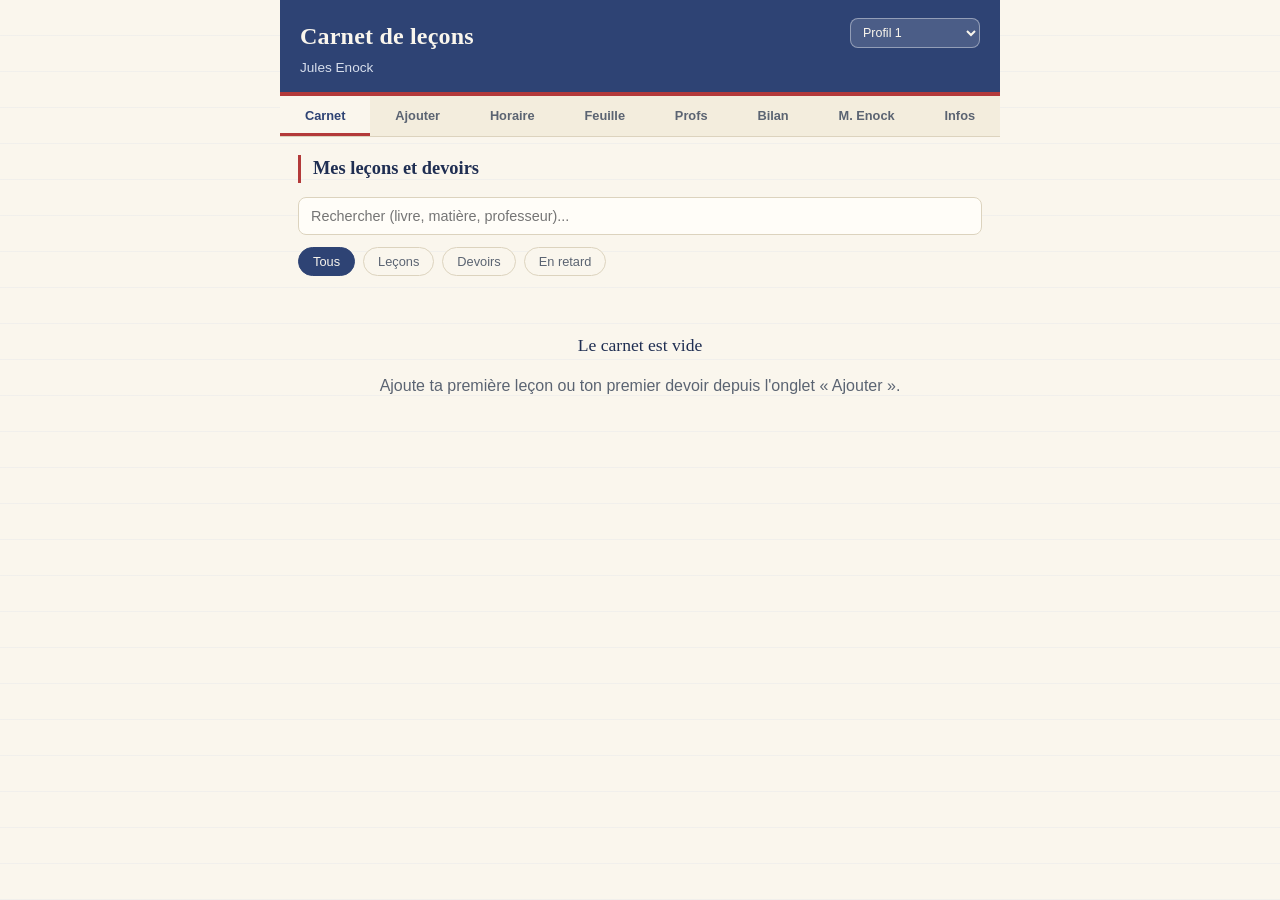
<file: index.html>
<!DOCTYPE html>
<html lang="fr">
<head>
<meta charset="UTF-8">
<meta name="viewport" content="width=device-width, initial-scale=1, viewport-fit=cover">
<title>Carnet de leçons — Jules Enock</title>
<meta name="description" content="Carnet numérique pour noter les leçons et devoirs, suivre leur statut et préparer la mise au net.">
<meta name="theme-color" content="#2E4374">
<link rel="manifest" href="./manifest.json">
<link rel="icon" href="./icon-192.png">
<link rel="apple-touch-icon" href="./icon-192.png">
<meta name="apple-mobile-web-app-capable" content="yes">
<meta name="apple-mobile-web-app-status-bar-style" content="black-translucent">
<meta name="apple-mobile-web-app-title" content="Carnet de leçons">
<style>
:root {
  --paper: #FAF6ED;
  --paper-alt: #F3EDDD;
  --rule-blue: #C9D6E8;
  --margin-red: #B33A3A;
  --ink: #263241;
  --ink-soft: #5B6472;
  --accent-blue: #2E4374;
  --accent-blue-dark: #1F2E52;
  --accent-green: #2F6F4E;
  --accent-green-bg: #E4EFE8;
  --accent-amber: #B8792F;
  --accent-amber-bg: #F5EBDA;
  --accent-red: #B33A3A;
  --accent-red-bg: #F6E4E2;
  --border: #DCD3BE;
  --shadow: 0 2px 10px rgba(38, 50, 65, 0.08);
  --radius: 10px;
  --font-head: Georgia, "Iowan Old Style", "Palatino Linotype", "Book Antiqua", serif;
  --font-body: -apple-system, "Segoe UI", Roboto, "Helvetica Neue", Arial, sans-serif;
}

* { box-sizing: border-box; }

html, body {
  height: 100%;
  margin: 0;
}

body {
  background: var(--paper);
  color: var(--ink);
  font-family: var(--font-body);
  font-size: 16px;
  line-height: 1.5;
  padding-bottom: env(safe-area-inset-bottom, 0px);
}

body::before {
  content: "";
  position: fixed;
  inset: 0;
  pointer-events: none;
  background-image: repeating-linear-gradient(
    to bottom,
    transparent 0,
    transparent 35px,
    var(--rule-blue) 36px
  );
  opacity: 0.35;
  z-index: 0;
}

#app {
  position: relative;
  z-index: 1;
  max-width: 720px;
  margin: 0 auto;
  min-height: 100vh;
  padding-top: env(safe-area-inset-top, 0px);
  display: flex;
  flex-direction: column;
}

/* ---------- Header ---------- */

header.top {
  background: var(--accent-blue);
  color: var(--paper);
  padding: 18px 20px 14px;
  padding-top: calc(18px + env(safe-area-inset-top, 0px));
  border-bottom: 4px solid var(--margin-red);
}

.header-row {
  display: flex;
  align-items: flex-start;
  justify-content: space-between;
  gap: 10px;
}

header.top h1 {
  font-family: var(--font-head);
  font-weight: 700;
  font-size: 1.5rem;
  margin: 0;
  letter-spacing: 0.2px;
}

header.top p {
  margin: 4px 0 0;
  font-size: 0.85rem;
  color: #D7DEEC;
}

.profile-select {
  background: rgba(255,255,255,0.14);
  color: var(--paper);
  border: 1px solid rgba(255,255,255,0.4);
  border-radius: 8px;
  padding: 6px 8px;
  font-size: 0.78rem;
  max-width: 130px;
}
.profile-select option { color: var(--ink); }

/* ---------- Tab navigation (notebook tabs) ---------- */

nav.tabs {
  display: flex;
  background: var(--paper-alt);
  border-bottom: 1px solid var(--border);
  overflow-x: auto;
}

nav.tabs button {
  flex: 1 0 auto;
  border: none;
  background: transparent;
  font-family: var(--font-body);
  font-size: 0.8rem;
  font-weight: 600;
  color: var(--ink-soft);
  padding: 12px 9px 10px;
  cursor: pointer;
  border-bottom: 3px solid transparent;
  white-space: nowrap;
}

nav.tabs button.active {
  color: var(--accent-blue);
  border-bottom-color: var(--margin-red);
  background: var(--paper);
}

main {
  flex: 1;
  padding: 18px 18px 32px;
}

section.view { display: none; }
section.view.active { display: block; }

h2.view-title {
  font-family: var(--font-head);
  font-size: 1.15rem;
  color: var(--accent-blue-dark);
  margin: 0 0 14px;
  padding-left: 12px;
  border-left: 3px solid var(--margin-red);
}

p.view-sub {
  font-size: 0.85rem;
  color: var(--ink-soft);
  margin: -8px 0 16px;
}

/* ---------- Cards / list ---------- */

.entry-card {
  background: var(--paper);
  border: 1px solid var(--border);
  border-left: 4px solid var(--margin-red);
  border-radius: var(--radius);
  box-shadow: var(--shadow);
  padding: 14px 14px 12px;
  margin-bottom: 14px;
}

.entry-card .row-top {
  display: flex;
  justify-content: space-between;
  align-items: flex-start;
  gap: 8px;
}

.entry-card .type-pill {
  font-size: 0.68rem;
  font-weight: 700;
  letter-spacing: 0.3px;
  padding: 3px 8px;
  border-radius: 20px;
  background: var(--accent-blue);
  color: var(--paper);
  white-space: nowrap;
}
.entry-card .type-pill.devoir { background: var(--accent-amber); }

.entry-card h3 {
  font-family: var(--font-head);
  font-size: 1.05rem;
  margin: 6px 0 2px;
  color: var(--ink);
}

.entry-card .meta {
  font-size: 0.82rem;
  color: var(--ink-soft);
  margin: 2px 0;
}

.entry-card .meta strong { color: var(--ink); }

.entry-card .prof-notes {
  margin-top: 8px;
  padding: 8px 10px;
  background: var(--paper-alt);
  border-radius: 6px;
  font-size: 0.85rem;
  font-style: italic;
  color: var(--ink-soft);
}

.entry-card .photo-thumb {
  margin-top: 10px;
  width: 72px;
  height: 72px;
  border-radius: 8px;
  object-fit: cover;
  border: 1px solid var(--border);
  cursor: pointer;
}

.status-row {
  display: flex;
  flex-wrap: wrap;
  gap: 6px;
  margin-top: 10px;
}

.status-badge {
  font-size: 0.72rem;
  font-weight: 600;
  padding: 4px 9px;
  border-radius: 20px;
  border: 1px solid transparent;
  cursor: pointer;
  background: #EFEAE0;
  color: var(--ink-soft);
}

.status-badge.on.ok { background: var(--accent-green-bg); color: var(--accent-green); border-color: var(--accent-green); }
.status-badge.on.warn { background: var(--accent-amber-bg); color: var(--accent-amber); border-color: var(--accent-amber); }
.status-badge.on.bad { background: var(--accent-red-bg); color: var(--accent-red); border-color: var(--accent-red); }

.entry-card .bottom-row {
  display: flex;
  justify-content: space-between;
  align-items: center;
  margin-top: 12px;
  gap: 8px;
  flex-wrap: wrap;
}

.note-field {
  display: flex;
  align-items: center;
  gap: 6px;
  font-size: 0.82rem;
  color: var(--ink-soft);
}

.note-field input {
  width: 52px;
  padding: 4px 6px;
  border: 1px solid var(--border);
  border-radius: 6px;
  font-size: 0.85rem;
  text-align: center;
}

.card-actions { display: flex; gap: 8px; flex-wrap: wrap; }

.icon-btn {
  border: 1px solid var(--border);
  background: var(--paper);
  border-radius: 6px;
  padding: 5px 9px;
  font-size: 0.78rem;
  cursor: pointer;
  color: var(--ink-soft);
}
.icon-btn:hover { border-color: var(--accent-blue); color: var(--accent-blue); }
.icon-btn.danger:hover { border-color: var(--accent-red); color: var(--accent-red); }

/* ---------- Empty state ---------- */

.empty-state {
  text-align: center;
  padding: 40px 20px;
  color: var(--ink-soft);
}
.empty-state .big { font-family: var(--font-head); font-size: 1.1rem; color: var(--accent-blue-dark); margin-bottom: 6px; }

/* ---------- Search + Filters ---------- */

.search-box {
  width: 100%;
  padding: 10px 12px;
  border: 1px solid var(--border);
  border-radius: 8px;
  margin-bottom: 12px;
  font-size: 0.9rem;
  background: #FFFDF8;
}

.filter-row {
  display: flex;
  gap: 8px;
  margin-bottom: 16px;
  overflow-x: auto;
}
.filter-row button {
  border: 1px solid var(--border);
  background: var(--paper);
  border-radius: 20px;
  padding: 6px 14px;
  font-size: 0.8rem;
  color: var(--ink-soft);
  cursor: pointer;
  white-space: nowrap;
}
.filter-row button.active {
  background: var(--accent-blue);
  border-color: var(--accent-blue);
  color: var(--paper);
}

/* ---------- Reminder banner ---------- */

.reminder-banner {
  display: flex;
  align-items: center;
  justify-content: space-between;
  gap: 10px;
  background: var(--accent-amber-bg);
  border: 1px solid var(--accent-amber);
  color: var(--accent-amber);
  border-radius: var(--radius);
  padding: 10px 12px;
  margin-bottom: 14px;
  font-size: 0.82rem;
}
.reminder-banner button {
  border: none;
  background: var(--accent-amber);
  color: #fff;
  padding: 7px 12px;
  border-radius: 6px;
  font-size: 0.78rem;
  font-weight: 700;
  cursor: pointer;
  white-space: nowrap;
}

/* ---------- Form ---------- */

form.entry-form, .panel-card {
  background: var(--paper);
  border: 1px solid var(--border);
  border-radius: var(--radius);
  box-shadow: var(--shadow);
  padding: 18px;
}

.panel-card { margin-bottom: 16px; }

.field { margin-bottom: 14px; }

.field label {
  display: block;
  font-size: 0.8rem;
  font-weight: 600;
  color: var(--accent-blue-dark);
  margin-bottom: 5px;
}

.field input,
.field select,
.field textarea {
  width: 100%;
  padding: 9px 10px;
  border: 1px solid var(--border);
  border-radius: 8px;
  font-family: var(--font-body);
  font-size: 0.92rem;
  background: #FFFDF8;
  color: var(--ink);
}

.field textarea { resize: vertical; min-height: 64px; }

.field-row { display: flex; gap: 10px; }
.field-row .field { flex: 1; }

.type-toggle {
  display: flex;
  border: 1px solid var(--border);
  border-radius: 8px;
  overflow: hidden;
}
.type-toggle button {
  flex: 1;
  border: none;
  background: var(--paper);
  padding: 9px;
  font-size: 0.85rem;
  font-weight: 600;
  color: var(--ink-soft);
  cursor: pointer;
}
.type-toggle button.active.lecon { background: var(--accent-blue); color: var(--paper); }
.type-toggle button.active.devoir { background: var(--accent-amber); color: var(--paper); }

.checkbox-field {
  display: flex;
  align-items: center;
  gap: 8px;
  font-size: 0.85rem;
  color: var(--ink);
  margin-bottom: 14px;
}
.checkbox-field input { width: auto; }

.photo-preview {
  margin-top: 8px;
  max-width: 140px;
  border-radius: 8px;
  border: 1px solid var(--border);
  display: none;
}

.btn-primary {
  width: 100%;
  padding: 12px;
  background: var(--accent-blue);
  color: var(--paper);
  border: none;
  border-radius: 8px;
  font-size: 0.95rem;
  font-weight: 700;
  cursor: pointer;
  margin-top: 4px;
}
.btn-primary:active { background: var(--accent-blue-dark); }
.btn-primary:disabled { opacity: 0.6; }

.btn-secondary {
  width: 100%;
  padding: 10px;
  background: transparent;
  color: var(--ink-soft);
  border: 1px solid var(--border);
  border-radius: 8px;
  font-size: 0.88rem;
  cursor: pointer;
  margin-top: 8px;
}

.form-msg {
  text-align: center;
  font-size: 0.85rem;
  color: var(--accent-green);
  font-weight: 600;
  margin-top: 10px;
  min-height: 1.2em;
}

/* ---------- Emploi du temps ---------- */

.schedule-day {
  margin-bottom: 16px;
}
.schedule-day h3 {
  font-family: var(--font-head);
  font-size: 1rem;
  color: var(--accent-blue-dark);
  margin: 0 0 8px;
}
.schedule-slot {
  display: flex;
  justify-content: space-between;
  align-items: center;
  background: var(--paper);
  border: 1px solid var(--border);
  border-left: 3px solid var(--accent-blue);
  border-radius: 8px;
  padding: 9px 12px;
  margin-bottom: 8px;
  font-size: 0.85rem;
}
.schedule-slot .slot-time {
  font-weight: 700;
  color: var(--accent-blue-dark);
  margin-right: 8px;
}
.schedule-slot .slot-sub { color: var(--ink-soft); }

/* ---------- Répertoire des professeurs ---------- */

.prof-item {
  display: flex;
  justify-content: space-between;
  align-items: center;
  background: var(--paper);
  border: 1px solid var(--border);
  border-radius: 8px;
  padding: 10px 12px;
  margin-bottom: 8px;
}
.prof-item .prof-name { font-weight: 700; color: var(--ink); }
.prof-item .prof-matiere { font-size: 0.8rem; color: var(--ink-soft); }

/* ---------- Bilan / tableau de bord ---------- */

.stat-grid {
  display: grid;
  grid-template-columns: 1fr 1fr;
  gap: 10px;
  margin-bottom: 16px;
}
.stat-card {
  background: var(--paper);
  border: 1px solid var(--border);
  border-radius: var(--radius);
  box-shadow: var(--shadow);
  padding: 14px;
  text-align: center;
}
.stat-card .stat-value {
  font-family: var(--font-head);
  font-size: 1.6rem;
  font-weight: 700;
  color: var(--accent-blue-dark);
}
.stat-card .stat-label {
  font-size: 0.75rem;
  color: var(--ink-soft);
  margin-top: 2px;
}

/* ---------- Maître Enock (IA) ---------- */

.ai-box textarea { min-height: 140px; }
.ai-actions { display: flex; gap: 8px; margin-top: 4px; }
.ai-actions button { flex: 1; }
.ai-answer {
  margin-top: 14px;
  padding: 12px 14px;
  background: var(--paper-alt);
  border-radius: 8px;
  font-size: 0.9rem;
  white-space: pre-wrap;
  line-height: 1.55;
  display: none;
}
details.ai-advanced {
  margin-top: 16px;
  border-top: 1px dashed var(--border);
  padding-top: 12px;
}
details.ai-advanced summary {
  cursor: pointer;
  font-weight: 600;
  color: var(--accent-blue-dark);
  font-size: 0.88rem;
}
.ai-note {
  font-size: 0.76rem;
  color: var(--ink-soft);
  margin-top: 8px;
}

/* ---------- Photo modal ---------- */

.photo-modal {
  position: fixed;
  inset: 0;
  background: rgba(20,20,20,0.86);
  display: none;
  align-items: center;
  justify-content: center;
  z-index: 50;
  padding: 20px;
}
.photo-modal.open { display: flex; }
.photo-modal img {
  max-width: 100%;
  max-height: 85vh;
  border-radius: 8px;
}
.photo-modal .close-modal {
  position: absolute;
  top: env(safe-area-inset-top, 16px);
  right: 16px;
  background: #fff;
  border: none;
  border-radius: 50%;
  width: 34px;
  height: 34px;
  font-size: 1.1rem;
  cursor: pointer;
}

/* ---------- Feuille de mise au net ---------- */

.profile-block {
  background: var(--paper-alt);
  border: 1px solid var(--border);
  border-radius: var(--radius);
  padding: 14px 14px 2px;
  margin-bottom: 14px;
}

.sheet-header .grid-2.student-line {
  padding-bottom: 8px;
  margin-bottom: 8px;
  border-bottom: 1px dashed var(--border);
}

.sheet-picker {
  margin-bottom: 14px;
}
.sheet-picker select {
  width: 100%;
  padding: 9px 10px;
  border: 1px solid var(--border);
  border-radius: 8px;
  background: #FFFDF8;
  font-size: 0.9rem;
}

.sheet {
  background: #FFFFFF;
  border: 1px solid var(--border);
  border-radius: var(--radius);
  box-shadow: var(--shadow);
  overflow: hidden;
}

.sheet-header {
  padding: 16px 16px 10px;
  border-bottom: 2px solid var(--margin-red);
}

.sheet-header .grid-2 {
  display: grid;
  grid-template-columns: 1fr 1fr;
  gap: 6px 14px;
  font-size: 0.85rem;
}

.sheet-header .grid-2 div span.lbl {
  color: var(--ink-soft);
  font-size: 0.72rem;
  display: block;
}
.sheet-header .grid-2 div span.val {
  font-weight: 600;
  color: var(--ink);
}

.sheet-header .title-field {
  margin-top: 8px;
  font-family: var(--font-head);
  font-weight: 700;
  font-size: 1.05rem;
  color: var(--accent-blue-dark);
}

.sheet-body {
  position: relative;
  background-image:
    repeating-linear-gradient(to bottom, transparent 0, transparent 27px, var(--rule-blue) 28px),
    linear-gradient(to right, var(--margin-red) 0, var(--margin-red) 2px, transparent 2px);
  background-position: 0 0, 40px 0;
  background-repeat: repeat, no-repeat;
  background-size: 100% 28px, auto 100%;
  min-height: 420px;
  padding: 14px 16px 14px 52px;
}

.sheet-body[contenteditable="true"] {
  outline: none;
  font-family: var(--font-head);
  font-size: 1rem;
  line-height: 28px;
  color: var(--ink);
}

.sheet-actions {
  display: flex;
  gap: 8px;
  margin-top: 14px;
}
.sheet-actions button { flex: 1; }

/* ---------- About ---------- */

.about-card {
  background: var(--paper);
  border: 1px solid var(--border);
  border-left: 4px solid var(--margin-red);
  border-radius: var(--radius);
  box-shadow: var(--shadow);
  padding: 20px;
  text-align: center;
}
.about-card .logo-mark {
  font-family: var(--font-head);
  font-size: 1.3rem;
  color: var(--accent-blue-dark);
  font-weight: 700;
}
.about-card p { color: var(--ink-soft); font-size: 0.9rem; }
.about-card .contact {
  margin-top: 14px;
  padding: 10px;
  background: var(--paper-alt);
  border-radius: 8px;
  font-size: 0.88rem;
  color: var(--ink);
}

/* ---------- Print styles ---------- */

@media print {
  body::before { display: none; }
  header.top, nav.tabs, main > section:not(#view-feuille), .filter-row, .sheet-actions, .sheet-picker, .profile-block, .search-box, .reminder-banner {
    display: none !important;
  }
  #view-feuille { display: block !important; }
  #view-feuille .view-title { display: none; }
  .sheet { box-shadow: none; border: none; }
}

@media (prefers-color-scheme: dark) {
  :root:not([data-theme="light"]) {
    --paper: #1E1B16;
    --paper-alt: #262219;
    --ink: #EDE6D6;
    --ink-soft: #B8AF9C;
    --border: #3A3428;
    --rule-blue: #33455F;
  }
  .sheet, .sheet-header, .field input, .field select, .field textarea, .search-box {
    background: #24211A;
    color: var(--ink);
  }
}
</style>
</head>
<body>

<div id="app">

  <header class="top">
    <div class="header-row">
      <div>
        <h1>Carnet de leçons</h1>
        <p>Jules Enock</p>
      </div>
      <select id="profile-select" class="profile-select"></select>
    </div>
  </header>

  <nav class="tabs">
    <button data-view="accueil" class="active">Carnet</button>
    <button data-view="ajouter">Ajouter</button>
    <button data-view="horaire">Horaire</button>
    <button data-view="feuille">Feuille</button>
    <button data-view="profs">Profs</button>
    <button data-view="bilan">Bilan</button>
    <button data-view="enock">M. Enock</button>
    <button data-view="apropos">Infos</button>
  </nav>

  <main>

    <!-- ===== Accueil : liste des leçons / devoirs ===== -->
    <section id="view-accueil" class="view active">
      <h2 class="view-title">Mes leçons et devoirs</h2>

      <div id="reminder-banner" class="reminder-banner" style="display:none;">
        <span>Active les rappels pour ne rien oublier.</span>
        <button type="button" id="reminder-enable-btn">Activer</button>
      </div>

      <input type="search" id="search-box" class="search-box" placeholder="Rechercher (livre, matière, professeur)...">

      <div class="filter-row">
        <button data-filter="tous" class="active">Tous</button>
        <button data-filter="lecons">Leçons</button>
        <button data-filter="devoirs">Devoirs</button>
        <button data-filter="en-retard">En retard</button>
      </div>

      <div id="entries-list"></div>

      <div id="empty-state" class="empty-state" style="display:none;">
        <div class="big">Le carnet est vide</div>
        <p>Ajoute ta première leçon ou ton premier devoir depuis l'onglet « Ajouter ».</p>
      </div>
    </section>

    <!-- ===== Ajouter ===== -->
    <section id="view-ajouter" class="view">
      <h2 class="view-title">Ajouter une leçon ou un devoir</h2>

      <form id="entry-form" class="entry-form">
        <div class="field">
          <label>Type</label>
          <div class="type-toggle">
            <button type="button" data-type="lecon" class="active lecon">Leçon</button>
            <button type="button" data-type="devoir">Devoir</button>
          </div>
        </div>

        <div class="field">
          <label for="f-livre">Livre</label>
          <input type="text" id="f-livre" name="livre" placeholder="Ex. Grammaire CM2" required>
        </div>

        <div class="field">
          <label for="f-matiere">Matière</label>
          <input type="text" id="f-matiere" name="matiere" placeholder="Ex. Français" list="matiere-list">
          <datalist id="matiere-list"></datalist>
        </div>

        <div class="field-row">
          <div class="field">
            <label for="f-page">Page</label>
            <input type="text" id="f-page" name="page" placeholder="Ex. 42">
          </div>
          <div class="field">
            <label for="f-heure">Heure du cours</label>
            <input type="time" id="f-heure" name="heure">
          </div>
        </div>

        <div class="field-row">
          <div class="field">
            <label for="f-date">À remettre le</label>
            <input type="date" id="f-date" name="dateRemise">
          </div>
          <div class="field">
            <label for="f-prof">Professeur</label>
            <input type="text" id="f-prof" name="professeur" placeholder="Nom du professeur" list="prof-list">
            <datalist id="prof-list"></datalist>
          </div>
        </div>

        <div class="field" id="field-notes-prof">
          <label for="f-notes">Notes du professeur (si le devoir ou la leçon s'y trouve)</label>
          <textarea id="f-notes" name="notesProf" placeholder="Recopie ici ce que le professeur a noté"></textarea>
        </div>

        <div class="checkbox-field">
          <input type="checkbox" id="f-rappel" name="rappel">
          <label for="f-rappel" style="margin:0;">Me rappeler la veille de la date de remise</label>
        </div>

        <div class="field">
          <label for="f-photo">Photo jointe (tableau, cahier du professeur...)</label>
          <input type="file" id="f-photo" name="photo" accept="image/*" capture="environment">
          <img id="photo-preview" class="photo-preview" alt="Aperçu de la photo">
        </div>

        <button type="submit" class="btn-primary">Ajouter au carnet</button>
        <div class="form-msg" id="form-msg"></div>
      </form>
    </section>

    <!-- ===== Emploi du temps ===== -->
    <section id="view-horaire" class="view">
      <h2 class="view-title">Emploi du temps</h2>
      <p class="view-sub">Ton horaire de cours de la semaine.</p>

      <form id="schedule-form" class="panel-card">
        <div class="field-row">
          <div class="field">
            <label for="s-jour">Jour</label>
            <select id="s-jour" name="jour">
              <option>Lundi</option>
              <option>Mardi</option>
              <option>Mercredi</option>
              <option>Jeudi</option>
              <option>Vendredi</option>
              <option>Samedi</option>
            </select>
          </div>
          <div class="field">
            <label for="s-heure">Heure</label>
            <input type="time" id="s-heure" name="heure" required>
          </div>
        </div>
        <div class="field-row">
          <div class="field">
            <label for="s-matiere">Matière</label>
            <input type="text" id="s-matiere" name="matiere" required>
          </div>
          <div class="field">
            <label for="s-prof">Professeur</label>
            <input type="text" id="s-prof" name="professeur">
          </div>
        </div>
        <button type="submit" class="btn-primary">Ajouter au planning</button>
      </form>

      <div id="schedule-list"></div>
    </section>

    <!-- ===== Feuille de mise au net ===== -->
    <section id="view-feuille" class="view">
      <h2 class="view-title">Feuille de mise au net</h2>

      <div class="profile-block">
        <div class="field-row">
          <div class="field">
            <label for="p-nom">Nom</label>
            <input type="text" id="p-nom" placeholder="Nom">
          </div>
          <div class="field">
            <label for="p-prenom">Prénom</label>
            <input type="text" id="p-prenom" placeholder="Prénom">
          </div>
        </div>
        <div class="field-row">
          <div class="field">
            <label for="p-classe">Classe</label>
            <input type="text" id="p-classe" placeholder="Ex. CM2">
          </div>
          <div class="field">
            <label for="p-ecole">École</label>
            <input type="text" id="p-ecole" placeholder="Nom de l'école">
          </div>
        </div>
      </div>

      <div class="sheet-picker">
        <select id="sheet-select">
          <option value="">— Choisir un devoir —</option>
        </select>
      </div>

      <div class="sheet">
        <div class="sheet-header">
          <div class="grid-2 student-line">
            <div><span class="lbl">Nom</span><span class="val" id="sheet-nom">—</span></div>
            <div><span class="lbl">Prénom</span><span class="val" id="sheet-prenom">—</span></div>
            <div><span class="lbl">Classe</span><span class="val" id="sheet-classe">—</span></div>
            <div><span class="lbl">École</span><span class="val" id="sheet-ecole">—</span></div>
          </div>
          <div class="grid-2">
            <div><span class="lbl">Livre</span><span class="val" id="sheet-livre">—</span></div>
            <div><span class="lbl">Matière</span><span class="val" id="sheet-matiere">—</span></div>
            <div><span class="lbl">Page</span><span class="val" id="sheet-page">—</span></div>
            <div><span class="lbl">Professeur</span><span class="val" id="sheet-prof">—</span></div>
            <div><span class="lbl">À remettre le</span><span class="val" id="sheet-date">—</span></div>
          </div>
          <div class="title-field" id="sheet-title">Feuille libre</div>
        </div>
        <div class="sheet-body" id="sheet-body" contenteditable="true" spellcheck="true"></div>
      </div>

      <div class="sheet-actions">
        <button type="button" class="btn-secondary" id="sheet-save">Enregistrer le brouillon</button>
        <button type="button" class="btn-primary" id="sheet-print">Imprimer / PDF</button>
      </div>
      <div class="form-msg" id="sheet-save-msg"></div>
    </section>

    <!-- ===== Répertoire des professeurs ===== -->
    <section id="view-profs" class="view">
      <h2 class="view-title">Répertoire des professeurs</h2>

      <form id="prof-form" class="panel-card">
        <div class="field">
          <label for="pr-nom">Nom du professeur</label>
          <input type="text" id="pr-nom" required>
        </div>
        <div class="field">
          <label for="pr-matiere">Matière enseignée</label>
          <input type="text" id="pr-matiere">
        </div>
        <div class="field">
          <label for="pr-contact">Contact (optionnel)</label>
          <input type="text" id="pr-contact" placeholder="Téléphone ou email">
        </div>
        <button type="submit" class="btn-primary">Ajouter au répertoire</button>
      </form>

      <div id="profs-list"></div>
    </section>

    <!-- ===== Bilan / tableau de bord ===== -->
    <section id="view-bilan" class="view">
      <h2 class="view-title">Tableau de bord</h2>

      <div class="stat-grid" id="stat-grid"></div>

      <button type="button" class="btn-primary" id="bilan-download">Télécharger en document Word</button>
    </section>

    <!-- ===== Maître Enock (assistant IA) ===== -->
    <section id="view-enock" class="view">
      <h2 class="view-title">Maître Enock</h2>
      <p class="view-sub">Colle les questions d'un devoir, Maître Enock t'aide à rédiger les réponses.</p>

      <div class="panel-card ai-box">
        <div class="field">
          <label for="ai-input">Texte du devoir (questions à copier-coller)</label>
          <textarea id="ai-input" placeholder="Colle ici l'énoncé et les questions du devoir..."></textarea>
        </div>
        <div class="ai-actions">
          <button type="button" class="btn-secondary" id="ai-copy">Copier le texte</button>
          <button type="button" class="btn-primary" id="ai-open-claude">Ouvrir Claude.ai</button>
        </div>
        <p class="ai-note">Sans configuration : copie le devoir, puis colle-le dans Claude.ai (gratuit, sans clé) pour obtenir de l'aide.</p>

        <details class="ai-advanced">
          <summary>Configuration avancée — générer les réponses ici</summary>
          <div class="field" style="margin-top:12px;">
            <label for="ai-key">Ta clé API Anthropic (console.anthropic.com)</label>
            <input type="password" id="ai-key" placeholder="sk-ant-...">
          </div>
          <button type="button" class="btn-primary" id="ai-generate">Générer les réponses avec Maître Enock</button>
          <p class="ai-note">Ta clé reste uniquement sur cet appareil (jamais envoyée ailleurs qu'à l'API Anthropic). Cette fonction nécessite internet et une clé payante à ton nom — chaque génération a un petit coût.</p>
          <div class="ai-answer" id="ai-answer"></div>
        </details>
      </div>
    </section>

    <!-- ===== À propos ===== -->
    <section id="view-apropos" class="view">
      <h2 class="view-title">À propos</h2>
      <div class="about-card">
        <div class="logo-mark">Carnet de leçons</div>
        <p>Créé par maître Jules Enock, pour aider chaque élève à suivre ses leçons et devoirs, du cahier de texte jusqu'à la feuille de mise au net.</p>
        <div class="contact">Contact : +509 4040 9680</div>
      </div>
    </section>

  </main>
</div>

<div class="photo-modal" id="photo-modal">
  <button type="button" class="close-modal" id="photo-modal-close">✕</button>
  <img id="photo-modal-img" alt="Photo jointe en grand">
</div>

<script>
(function () {
  "use strict";

  /* ================================================================
     Profils (plusieurs élèves sur le même téléphone)
     ================================================================ */

  const PROFILES_KEY = "carnet-lecons-profiles-v1";
  const ACTIVE_PROFILE_KEY = "carnet-lecons-active-profile-v1";

  function loadProfilesList() {
    try {
      const raw = localStorage.getItem(PROFILES_KEY);
      return raw ? JSON.parse(raw) : [];
    } catch (e) { return []; }
  }

  function saveProfilesList(list) {
    try { localStorage.setItem(PROFILES_KEY, JSON.stringify(list)); } catch (e) {}
  }

  function getActiveProfileId() {
    return localStorage.getItem(ACTIVE_PROFILE_KEY) || "";
  }

  function setActiveProfileId(id) {
    localStorage.setItem(ACTIVE_PROFILE_KEY, id);
  }

  function migrateLegacyData(newProfileId) {
    // Reprend les données de la toute première version (mono-profil) si présentes
    try {
      const legacyEntries = localStorage.getItem("carnet-lecons-entries-v1");
      if (legacyEntries) localStorage.setItem(storageKey("entries", newProfileId), legacyEntries);
      const legacyProfil = localStorage.getItem("carnet-lecons-profil-v1");
      if (legacyProfil) localStorage.setItem(storageKey("studentinfo", newProfileId), legacyProfil);
    } catch (e) {}
  }

  function ensureProfiles() {
    let list = loadProfilesList();
    if (list.length === 0) {
      const id = "p" + Date.now().toString(36);
      list = [{ id: id, label: "Profil 1" }];
      saveProfilesList(list);
      setActiveProfileId(id);
      migrateLegacyData(id);
    }
    if (!getActiveProfileId() || !list.some((p) => p.id === getActiveProfileId())) {
      setActiveProfileId(list[0].id);
    }
    return list;
  }

  function storageKey(base, profileId) {
    return "carnet:" + base + ":" + (profileId || getActiveProfileId());
  }

  function renderProfileSelect() {
    const list = loadProfilesList();
    const sel = document.getElementById("profile-select");
    const active = getActiveProfileId();
    sel.innerHTML = "";
    list.forEach((p) => {
      const opt = document.createElement("option");
      opt.value = p.id;
      opt.textContent = p.label;
      if (p.id === active) opt.selected = true;
      sel.appendChild(opt);
    });
    const newOpt = document.createElement("option");
    newOpt.value = "__new__";
    newOpt.textContent = "+ Nouveau profil";
    sel.appendChild(newOpt);
  }

  document.getElementById("profile-select").addEventListener("change", (e) => {
    const val = e.target.value;
    if (val === "__new__") {
      const label = prompt("Nom de l'élève pour ce nouveau profil :");
      if (!label) { renderProfileSelect(); return; }
      const list = loadProfilesList();
      const id = "p" + Date.now().toString(36);
      list.push({ id: id, label: label.trim() || "Profil" });
      saveProfilesList(list);
      setActiveProfileId(id);
    } else {
      setActiveProfileId(val);
    }
    renderProfileSelect();
    reloadAllData();
  });

  /* ================================================================
     Stockage : leçons / devoirs
     ================================================================ */

  function loadEntries() {
    try {
      const raw = localStorage.getItem(storageKey("entries"));
      return raw ? JSON.parse(raw) : [];
    } catch (e) {
      console.error("Lecture impossible", e);
      return [];
    }
  }

  function saveEntries(list) {
    try {
      localStorage.setItem(storageKey("entries"), JSON.stringify(list));
      return true;
    } catch (e) {
      console.error("Écriture impossible (stockage plein ?)", e);
      alert("Impossible d'enregistrer : la mémoire de l'appareil est peut-être pleine (photos trop lourdes ?).");
      return false;
    }
  }

  let entries = [];
  let currentFilter = "tous";
  let currentType = "lecon";
  let searchTerm = "";

  /* ================================================================
     Navigation
     ================================================================ */

  const tabButtons = document.querySelectorAll("nav.tabs button");
  const views = document.querySelectorAll("section.view");

  function showView(name) {
    views.forEach((v) => v.classList.toggle("active", v.id === "view-" + name));
    tabButtons.forEach((b) => b.classList.toggle("active", b.dataset.view === name));
    if (name === "feuille") populateSheetPicker();
    if (name === "accueil") renderList();
    if (name === "horaire") renderSchedule();
    if (name === "profs") renderProfs();
    if (name === "bilan") renderBilan();
  }

  tabButtons.forEach((btn) => {
    btn.addEventListener("click", () => showView(btn.dataset.view));
  });

  /* ================================================================
     Rendu de la liste (avec recherche + filtres)
     ================================================================ */

  const listEl = document.getElementById("entries-list");
  const emptyEl = document.getElementById("empty-state");
  const filterButtons = document.querySelectorAll(".filter-row button");

  filterButtons.forEach((btn) => {
    btn.addEventListener("click", () => {
      currentFilter = btn.dataset.filter;
      filterButtons.forEach((b) => b.classList.toggle("active", b === btn));
      renderList();
    });
  });

  document.getElementById("search-box").addEventListener("input", (e) => {
    searchTerm = e.target.value.trim().toLowerCase();
    renderList();
  });

  function fmtDate(iso) {
    if (!iso) return "—";
    const d = new Date(iso + "T00:00:00");
    if (isNaN(d)) return iso;
    return d.toLocaleDateString("fr-FR", { day: "2-digit", month: "long", year: "numeric" });
  }

  function isLate(entry) {
    if (entry.type !== "devoir" || !entry.dateRemise || entry.devoirRemis) return false;
    const today = new Date();
    today.setHours(0, 0, 0, 0);
    const due = new Date(entry.dateRemise + "T00:00:00");
    return due < today;
  }

  function matchesFilter(entry) {
    if (currentFilter === "lecons" && entry.type !== "lecon") return false;
    if (currentFilter === "devoirs" && entry.type !== "devoir") return false;
    if (currentFilter === "en-retard" && !isLate(entry)) return false;
    if (searchTerm) {
      const hay = [entry.livre, entry.matiere, entry.professeur].join(" ").toLowerCase();
      if (!hay.includes(searchTerm)) return false;
    }
    return true;
  }

  function renderList() {
    const sorted = [...entries].sort((a, b) => {
      const da = a.dateRemise || "9999";
      const db = b.dateRemise || "9999";
      return da.localeCompare(db);
    });
    const filtered = sorted.filter(matchesFilter);

    listEl.innerHTML = "";

    if (filtered.length === 0) {
      emptyEl.style.display = "block";
      return;
    }
    emptyEl.style.display = "none";

    filtered.forEach((entry) => {
      listEl.appendChild(renderCard(entry));
    });
  }

  function badge(label, on, tone, onClick) {
    const b = document.createElement("button");
    b.type = "button";
    b.className = "status-badge" + (on ? " on " + tone : "");
    b.textContent = label;
    b.addEventListener("click", onClick);
    return b;
  }

  function renderCard(entry) {
    const card = document.createElement("div");
    card.className = "entry-card";

    const top = document.createElement("div");
    top.className = "row-top";

    const pill = document.createElement("span");
    pill.className = "type-pill" + (entry.type === "devoir" ? " devoir" : "");
    pill.textContent = entry.type === "devoir" ? "Devoir" : "Leçon";
    top.appendChild(pill);

    if (isLate(entry)) {
      const late = document.createElement("span");
      late.className = "status-badge on bad";
      late.textContent = "En retard";
      top.appendChild(late);
    }
    card.appendChild(top);

    const h3 = document.createElement("h3");
    h3.textContent = entry.livre || "(sans titre)";
    card.appendChild(h3);

    if (entry.matiere) {
      const metaMatiere = document.createElement("div");
      metaMatiere.className = "meta";
      metaMatiere.innerHTML = `Matière : <strong>${escapeHtml(entry.matiere)}</strong>`;
      card.appendChild(metaMatiere);
    }

    const metaPage = document.createElement("div");
    metaPage.className = "meta";
    metaPage.innerHTML = `Page : <strong>${escapeHtml(entry.page || "—")}</strong>`;
    card.appendChild(metaPage);

    const metaProf = document.createElement("div");
    metaProf.className = "meta";
    metaProf.innerHTML = `Professeur : <strong>${escapeHtml(entry.professeur || "—")}</strong> · Cours de <strong>${escapeHtml(entry.heure || "—")}</strong>`;
    card.appendChild(metaProf);

    const metaDate = document.createElement("div");
    metaDate.className = "meta";
    metaDate.innerHTML = `À remettre le : <strong>${fmtDate(entry.dateRemise)}</strong>`;
    card.appendChild(metaDate);

    if (entry.notesProf) {
      const notes = document.createElement("div");
      notes.className = "prof-notes";
      notes.textContent = "Notes du professeur : " + entry.notesProf;
      card.appendChild(notes);
    }

    if (entry.photo) {
      const img = document.createElement("img");
      img.className = "photo-thumb";
      img.src = entry.photo;
      img.alt = "Photo jointe";
      img.addEventListener("click", () => openPhotoModal(entry.photo));
      card.appendChild(img);
    }

    const statusRow = document.createElement("div");
    statusRow.className = "status-row";

    if (entry.type === "lecon") {
      statusRow.appendChild(badge("Leçon sue", entry.leconSue, "ok", () => toggleField(entry.id, "leconSue")));
      statusRow.appendChild(badge("Leçon non sue", !entry.leconSue, "warn", () => toggleField(entry.id, "leconSue", false)));
    } else {
      statusRow.appendChild(badge("Devoir rédigé", entry.devoirRedige, "ok", () => toggleField(entry.id, "devoirRedige")));
      statusRow.appendChild(badge("Devoir remis", entry.devoirRemis, "ok", () => toggleField(entry.id, "devoirRemis")));
      statusRow.appendChild(badge("Non remis", !entry.devoirRemis, "warn", () => toggleField(entry.id, "devoirRemis", false)));
    }
    card.appendChild(statusRow);

    const bottom = document.createElement("div");
    bottom.className = "bottom-row";

    const noteField = document.createElement("div");
    noteField.className = "note-field";
    const noteInput = document.createElement("input");
    noteInput.type = "text";
    noteInput.inputMode = "decimal";
    noteInput.placeholder = "—";
    noteInput.value = entry.note || "";
    noteInput.addEventListener("change", () => {
      updateEntry(entry.id, { note: noteInput.value });
    });
    noteField.appendChild(document.createTextNode("Note : "));
    noteField.appendChild(noteInput);
    bottom.appendChild(noteField);

    const actions = document.createElement("div");
    actions.className = "card-actions";

    if (entry.type === "devoir") {
      const sheetBtn = document.createElement("button");
      sheetBtn.type = "button";
      sheetBtn.className = "icon-btn";
      sheetBtn.textContent = "Feuille";
      sheetBtn.addEventListener("click", () => {
        showView("feuille");
        document.getElementById("sheet-select").value = entry.id;
        loadSheet(entry.id);
      });
      actions.appendChild(sheetBtn);
    }

    const delBtn = document.createElement("button");
    delBtn.type = "button";
    delBtn.className = "icon-btn danger";
    delBtn.textContent = "Supprimer";
    delBtn.addEventListener("click", () => {
      if (confirm("Supprimer cette entrée du carnet ?")) {
        entries = entries.filter((e) => e.id !== entry.id);
        saveEntries(entries);
        renderList();
      }
    });
    actions.appendChild(delBtn);

    bottom.appendChild(actions);
    card.appendChild(bottom);

    return card;
  }

  function toggleField(id, field, forceValue) {
    const entry = entries.find((e) => e.id === id);
    if (!entry) return;
    const newVal = forceValue !== undefined ? forceValue : !entry[field];
    updateEntry(id, { [field]: newVal });
  }

  function updateEntry(id, patch) {
    entries = entries.map((e) => (e.id === id ? { ...e, ...patch } : e));
    saveEntries(entries);
    renderList();
  }

  function escapeHtml(str) {
    const div = document.createElement("div");
    div.textContent = str;
    return div.innerHTML;
  }

  /* ---------------- Photo (modal plein écran) ---------------- */

  const photoModal = document.getElementById("photo-modal");
  const photoModalImg = document.getElementById("photo-modal-img");
  function openPhotoModal(src) {
    photoModalImg.src = src;
    photoModal.classList.add("open");
  }
  document.getElementById("photo-modal-close").addEventListener("click", () => {
    photoModal.classList.remove("open");
  });
  photoModal.addEventListener("click", (e) => {
    if (e.target === photoModal) photoModal.classList.remove("open");
  });

  function compressImage(file, maxDim, quality) {
    return new Promise((resolve, reject) => {
      const reader = new FileReader();
      reader.onload = () => {
        const img = new Image();
        img.onload = () => {
          let w = img.width, h = img.height;
          if (w > h && w > maxDim) { h = Math.round(h * maxDim / w); w = maxDim; }
          else if (h > maxDim) { w = Math.round(w * maxDim / h); h = maxDim; }
          const canvas = document.createElement("canvas");
          canvas.width = w; canvas.height = h;
          canvas.getContext("2d").drawImage(img, 0, 0, w, h);
          resolve(canvas.toDataURL("image/jpeg", quality));
        };
        img.onerror = reject;
        img.src = reader.result;
      };
      reader.onerror = reject;
      reader.readAsDataURL(file);
    });
  }

  let pendingPhoto = "";
  const photoInput = document.getElementById("f-photo");
  const photoPreview = document.getElementById("photo-preview");
  photoInput.addEventListener("change", () => {
    const file = photoInput.files[0];
    if (!file) { pendingPhoto = ""; photoPreview.style.display = "none"; return; }
    compressImage(file, 900, 0.7).then((dataUrl) => {
      pendingPhoto = dataUrl;
      photoPreview.src = dataUrl;
      photoPreview.style.display = "block";
    }).catch(() => {
      alert("Impossible de charger cette photo.");
    });
  });

  /* ---------------- Formulaire d'ajout ---------------- */

  const form = document.getElementById("entry-form");
  const typeToggleBtns = document.querySelectorAll(".type-toggle button");
  const formMsg = document.getElementById("form-msg");

  typeToggleBtns.forEach((btn) => {
    btn.addEventListener("click", () => {
      currentType = btn.dataset.type;
      typeToggleBtns.forEach((b) => b.classList.toggle("active", b === btn));
      typeToggleBtns.forEach((b) => b.classList.toggle(b.dataset.type, b === btn));
      document.getElementById("field-notes-prof").style.display = "block";
    });
  });

  form.addEventListener("submit", (e) => {
    e.preventDefault();
    const fd = new FormData(form);
    const entry = {
      id: "e" + Date.now() + Math.random().toString(36).slice(2, 7),
      type: currentType,
      livre: fd.get("livre").trim(),
      matiere: fd.get("matiere").trim(),
      page: fd.get("page").trim(),
      dateRemise: fd.get("dateRemise"),
      professeur: fd.get("professeur").trim(),
      heure: fd.get("heure").trim(),
      notesProf: fd.get("notesProf").trim(),
      rappel: !!fd.get("rappel"),
      photo: pendingPhoto,
      leconSue: false,
      devoirRedige: false,
      devoirRemis: false,
      note: "",
      brouillon: ""
    };
    entries.push(entry);
    saveEntries(entries);
    form.reset();
    pendingPhoto = "";
    photoPreview.style.display = "none";
    formMsg.textContent = entry.type === "devoir" ? "Devoir ajouté au carnet ✓" : "Leçon ajoutée au carnet ✓";
    setTimeout(() => (formMsg.textContent = ""), 2500);
    showView("accueil");
  });

  /* ================================================================
     Emploi du temps
     ================================================================ */

  const JOURS = ["Lundi", "Mardi", "Mercredi", "Jeudi", "Vendredi", "Samedi"];

  function loadSchedule() {
    try {
      const raw = localStorage.getItem(storageKey("schedule"));
      return raw ? JSON.parse(raw) : [];
    } catch (e) { return []; }
  }
  function saveSchedule(list) {
    try { localStorage.setItem(storageKey("schedule"), JSON.stringify(list)); } catch (e) {}
  }
  let schedule = [];

  document.getElementById("schedule-form").addEventListener("submit", (e) => {
    e.preventDefault();
    const jour = document.getElementById("s-jour").value;
    const heure = document.getElementById("s-heure").value;
    const matiere = document.getElementById("s-matiere").value.trim();
    const professeur = document.getElementById("s-prof").value.trim();
    if (!heure || !matiere) return;
    schedule.push({ id: "s" + Date.now().toString(36), jour, heure, matiere, professeur });
    saveSchedule(schedule);
    e.target.reset();
    renderSchedule();
  });

  function renderSchedule() {
    const container = document.getElementById("schedule-list");
    container.innerHTML = "";
    JOURS.forEach((jour) => {
      const slots = schedule.filter((s) => s.jour === jour).sort((a, b) => a.heure.localeCompare(b.heure));
      if (slots.length === 0) return;
      const block = document.createElement("div");
      block.className = "schedule-day";
      const h3 = document.createElement("h3");
      h3.textContent = jour;
      block.appendChild(h3);
      slots.forEach((s) => {
        const row = document.createElement("div");
        row.className = "schedule-slot";
        const left = document.createElement("div");
        left.innerHTML = `<span class="slot-time">${escapeHtml(s.heure)}</span><span class="slot-sub">${escapeHtml(s.matiere)}${s.professeur ? " — " + escapeHtml(s.professeur) : ""}</span>`;
        row.appendChild(left);
        const del = document.createElement("button");
        del.type = "button";
        del.className = "icon-btn danger";
        del.textContent = "✕";
        del.addEventListener("click", () => {
          schedule = schedule.filter((x) => x.id !== s.id);
          saveSchedule(schedule);
          renderSchedule();
        });
        row.appendChild(del);
        block.appendChild(row);
      });
      container.appendChild(block);
    });
    if (schedule.length === 0) {
      container.innerHTML = '<div class="empty-state"><div class="big">Aucun horaire enregistré</div><p>Ajoute tes cours de la semaine ci-dessus.</p></div>';
    }
  }

  /* ================================================================
     Répertoire des professeurs
     ================================================================ */

  function loadProfs() {
    try {
      const raw = localStorage.getItem(storageKey("profs"));
      return raw ? JSON.parse(raw) : [];
    } catch (e) { return []; }
  }
  function saveProfs(list) {
    try { localStorage.setItem(storageKey("profs"), JSON.stringify(list)); } catch (e) {}
  }
  let profs = [];

  document.getElementById("prof-form").addEventListener("submit", (e) => {
    e.preventDefault();
    const nom = document.getElementById("pr-nom").value.trim();
    const matiere = document.getElementById("pr-matiere").value.trim();
    const contact = document.getElementById("pr-contact").value.trim();
    if (!nom) return;
    profs.push({ id: "pr" + Date.now().toString(36), nom, matiere, contact });
    saveProfs(profs);
    e.target.reset();
    renderProfs();
    refreshDatalists();
  });

  function renderProfs() {
    const container = document.getElementById("profs-list");
    container.innerHTML = "";
    if (profs.length === 0) {
      container.innerHTML = '<div class="empty-state"><div class="big">Répertoire vide</div><p>Ajoute les professeurs de l\'année.</p></div>';
      return;
    }
    profs.forEach((p) => {
      const row = document.createElement("div");
      row.className = "prof-item";
      const left = document.createElement("div");
      left.innerHTML = `<div class="prof-name">${escapeHtml(p.nom)}</div><div class="prof-matiere">${escapeHtml(p.matiere || "—")}${p.contact ? " · " + escapeHtml(p.contact) : ""}</div>`;
      row.appendChild(left);
      const del = document.createElement("button");
      del.type = "button";
      del.className = "icon-btn danger";
      del.textContent = "Supprimer";
      del.addEventListener("click", () => {
        profs = profs.filter((x) => x.id !== p.id);
        saveProfs(profs);
        renderProfs();
        refreshDatalists();
      });
      row.appendChild(del);
      container.appendChild(row);
    });
  }

  function refreshDatalists() {
    const profList = document.getElementById("prof-list");
    const matiereList = document.getElementById("matiere-list");
    profList.innerHTML = "";
    matiereList.innerHTML = "";
    const seenMatieres = new Set();
    profs.forEach((p) => {
      const opt = document.createElement("option");
      opt.value = p.nom;
      profList.appendChild(opt);
      if (p.matiere && !seenMatieres.has(p.matiere)) {
        seenMatieres.add(p.matiere);
        const mopt = document.createElement("option");
        mopt.value = p.matiere;
        matiereList.appendChild(mopt);
      }
    });
  }

  /* ================================================================
     Feuille de mise au net
     ================================================================ */

  const sheetSelect = document.getElementById("sheet-select");
  const sheetBody = document.getElementById("sheet-body");
  const sheetTitle = document.getElementById("sheet-title");
  const sheetMetaLivre = document.getElementById("sheet-livre");
  const sheetMetaMatiere = document.getElementById("sheet-matiere");
  const sheetMetaPage = document.getElementById("sheet-page");
  const sheetMetaProf = document.getElementById("sheet-prof");
  const sheetMetaDate = document.getElementById("sheet-date");
  const sheetNom = document.getElementById("sheet-nom");
  const sheetPrenom = document.getElementById("sheet-prenom");
  const sheetClasse = document.getElementById("sheet-classe");
  const sheetEcole = document.getElementById("sheet-ecole");

  function loadStudentInfo() {
    try {
      const raw = localStorage.getItem(storageKey("studentinfo"));
      return raw ? JSON.parse(raw) : { nom: "", prenom: "", classe: "", ecole: "" };
    } catch (e) {
      return { nom: "", prenom: "", classe: "", ecole: "" };
    }
  }
  function saveStudentInfo(info) {
    try { localStorage.setItem(storageKey("studentinfo"), JSON.stringify(info)); } catch (e) {}
  }

  const profileInputs = {
    nom: document.getElementById("p-nom"),
    prenom: document.getElementById("p-prenom"),
    classe: document.getElementById("p-classe"),
    ecole: document.getElementById("p-ecole")
  };

  function refreshStudentHeader() {
    const p = loadStudentInfo();
    sheetNom.textContent = p.nom || "—";
    sheetPrenom.textContent = p.prenom || "—";
    sheetClasse.textContent = p.classe || "—";
    sheetEcole.textContent = p.ecole || "—";
  }

  function initStudentInfoInputs() {
    const p = loadStudentInfo();
    profileInputs.nom.value = p.nom || "";
    profileInputs.prenom.value = p.prenom || "";
    profileInputs.classe.value = p.classe || "";
    profileInputs.ecole.value = p.ecole || "";
    refreshStudentHeader();
  }

  Object.entries(profileInputs).forEach(([key, input]) => {
    input.addEventListener("input", () => {
      const current = loadStudentInfo();
      current[key] = input.value;
      saveStudentInfo(current);
      refreshStudentHeader();
    });
  });

  function populateSheetPicker() {
    const devoirs = entries.filter((e) => e.type === "devoir");
    const current = sheetSelect.value;
    sheetSelect.innerHTML = '<option value="">— Choisir un devoir —</option>';
    devoirs.forEach((d) => {
      const opt = document.createElement("option");
      opt.value = d.id;
      opt.textContent = `${d.livre || "Devoir"} (p. ${d.page || "?"}) — ${fmtDate(d.dateRemise)}`;
      sheetSelect.appendChild(opt);
    });
    if (current) sheetSelect.value = current;
  }

  sheetSelect.addEventListener("change", () => loadSheet(sheetSelect.value));

  function loadSheet(id) {
    const entry = entries.find((e) => e.id === id);
    refreshStudentHeader();
    if (!entry) {
      sheetTitle.textContent = "Feuille libre";
      sheetMetaLivre.textContent = "—";
      sheetMetaMatiere.textContent = "—";
      sheetMetaPage.textContent = "—";
      sheetMetaProf.textContent = "—";
      sheetMetaDate.textContent = "—";
      sheetBody.dataset.entryId = "";
      sheetBody.innerHTML = "";
      return;
    }
    sheetTitle.textContent = entry.livre || "Devoir";
    sheetMetaLivre.textContent = entry.livre || "—";
    sheetMetaMatiere.textContent = entry.matiere || "—";
    sheetMetaPage.textContent = entry.page || "—";
    sheetMetaProf.textContent = entry.professeur || "—";
    sheetMetaDate.textContent = fmtDate(entry.dateRemise);
    sheetBody.dataset.entryId = entry.id;
    sheetBody.innerHTML = entry.brouillon || "";
  }

  document.getElementById("sheet-save").addEventListener("click", () => {
    const id = sheetBody.dataset.entryId;
    if (!id) {
      alert("Choisis d'abord un devoir dans la liste ci-dessus.");
      return;
    }
    updateEntry(id, { brouillon: sheetBody.innerHTML });
    const saveMsg = document.getElementById("sheet-save-msg");
    saveMsg.textContent = "Brouillon enregistré ✓";
    setTimeout(() => (saveMsg.textContent = ""), 2000);
  });

  document.getElementById("sheet-print").addEventListener("click", () => {
    window.print();
  });

  /* ================================================================
     Bilan / tableau de bord (+ export Word)
     ================================================================ */

  function computeStats() {
    const lecons = entries.filter((e) => e.type === "lecon");
    const devoirs = entries.filter((e) => e.type === "devoir");
    const leconsSues = lecons.filter((e) => e.leconSue).length;
    const devoirsRemis = devoirs.filter((e) => e.devoirRemis).length;
    const devoirsRediges = devoirs.filter((e) => e.devoirRedige).length;
    const enRetard = devoirs.filter(isLate).length;
    const notes = entries.map((e) => parseFloat(e.note)).filter((n) => !isNaN(n));
    const moyenne = notes.length ? (notes.reduce((a, b) => a + b, 0) / notes.length) : null;
    return {
      totalLecons: lecons.length,
      leconsSues,
      pctLeconsSues: lecons.length ? Math.round(100 * leconsSues / lecons.length) : 0,
      totalDevoirs: devoirs.length,
      devoirsRemis,
      pctDevoirsRemis: devoirs.length ? Math.round(100 * devoirsRemis / devoirs.length) : 0,
      devoirsRediges,
      enRetard,
      moyenne
    };
  }

  function renderBilan() {
    const s = computeStats();
    const grid = document.getElementById("stat-grid");
    const cards = [
      [s.totalLecons, "Leçons notées"],
      [s.pctLeconsSues + "%", "Leçons sues"],
      [s.totalDevoirs, "Devoirs notés"],
      [s.pctDevoirsRemis + "%", "Devoirs remis"],
      [s.enRetard, "Devoirs en retard"],
      [s.moyenne !== null ? s.moyenne.toFixed(1) : "—", "Moyenne des notes"]
    ];
    grid.innerHTML = "";
    cards.forEach(([value, label]) => {
      const card = document.createElement("div");
      card.className = "stat-card";
      card.innerHTML = `<div class="stat-value">${value}</div><div class="stat-label">${label}</div>`;
      grid.appendChild(card);
    });
  }

  document.getElementById("bilan-download").addEventListener("click", () => {
    const s = computeStats();
    const info = loadStudentInfo();
    const rows = entries
      .slice()
      .sort((a, b) => (a.dateRemise || "9999").localeCompare(b.dateRemise || "9999"))
      .map((e) => `<tr>
        <td>${escapeHtml(e.type === "devoir" ? "Devoir" : "Leçon")}</td>
        <td>${escapeHtml(e.livre || "")}</td>
        <td>${escapeHtml(e.matiere || "")}</td>
        <td>${escapeHtml(e.professeur || "")}</td>
        <td>${fmtDate(e.dateRemise)}</td>
        <td>${escapeHtml(e.note || "")}</td>
        <td>${e.type === "devoir" ? (e.devoirRemis ? "Remis" : "Non remis") : (e.leconSue ? "Sue" : "Non sue")}</td>
      </tr>`).join("");

    const html = `<html xmlns:o='urn:schemas-microsoft-com:office:office' xmlns:w='urn:schemas-microsoft-com:office:word' xmlns='http://www.w3.org/TR/REC-html40'>
<head><meta charset="utf-8"><title>Bilan</title></head>
<body style="font-family:Georgia,serif;color:#263241;">
  <h1 style="color:#1F2E52;">Tableau de bord — Carnet de leçons</h1>
  <p><strong>Élève :</strong> ${escapeHtml(info.prenom || "")} ${escapeHtml(info.nom || "")}<br>
     <strong>Classe :</strong> ${escapeHtml(info.classe || "—")}<br>
     <strong>École :</strong> ${escapeHtml(info.ecole || "—")}</p>
  <table border="0" cellpadding="6" style="border-collapse:collapse;margin:16px 0;">
    <tr><td><strong>Leçons notées</strong></td><td>${s.totalLecons}</td></tr>
    <tr><td><strong>Leçons sues</strong></td><td>${s.pctLeconsSues}%</td></tr>
    <tr><td><strong>Devoirs notés</strong></td><td>${s.totalDevoirs}</td></tr>
    <tr><td><strong>Devoirs remis</strong></td><td>${s.pctDevoirsRemis}%</td></tr>
    <tr><td><strong>Devoirs en retard</strong></td><td>${s.enRetard}</td></tr>
    <tr><td><strong>Moyenne des notes</strong></td><td>${s.moyenne !== null ? s.moyenne.toFixed(1) : "—"}</td></tr>
  </table>
  <h2 style="color:#1F2E52;">Détail</h2>
  <table border="1" cellpadding="6" style="border-collapse:collapse;width:100%;font-size:13px;">
    <tr style="background:#2E4374;color:#fff;">
      <th>Type</th><th>Livre</th><th>Matière</th><th>Professeur</th><th>Date</th><th>Note</th><th>Statut</th>
    </tr>
    ${rows}
  </table>
</body></html>`;

    const blob = new Blob(["\ufeff", html], { type: "application/msword" });
    const url = URL.createObjectURL(blob);
    const a = document.createElement("a");
    a.href = url;
    a.download = "bilan-carnet-de-lecons.doc";
    document.body.appendChild(a);
    a.click();
    document.body.removeChild(a);
    setTimeout(() => URL.revokeObjectURL(url), 4000);
  });

  /* ================================================================
     Rappels automatiques (notifications)
     ================================================================ */

  function notifiedKey() { return storageKey("notified"); }

  function loadNotified() {
    try {
      const raw = localStorage.getItem(notifiedKey());
      return raw ? JSON.parse(raw) : {};
    } catch (e) { return {}; }
  }
  function saveNotified(map) {
    try { localStorage.setItem(notifiedKey(), JSON.stringify(map)); } catch (e) {}
  }

  function checkReminders() {
    if (!("Notification" in window) || Notification.permission !== "granted") return;
    const todayStr = new Date().toISOString().slice(0, 10);
    const notified = loadNotified();
    const today = new Date(); today.setHours(0, 0, 0, 0);
    const tomorrow = new Date(today); tomorrow.setDate(today.getDate() + 1);

    entries.forEach((entry) => {
      if (entry.type !== "devoir" || !entry.rappel || entry.devoirRemis || !entry.dateRemise) return;
      const due = new Date(entry.dateRemise + "T00:00:00");
      const isTomorrow = due.getTime() === tomorrow.getTime();
      const isToday = due.getTime() === today.getTime();
      if (!isTomorrow && !isToday) return;
      const notifKey = entry.id + ":" + todayStr;
      if (notified[notifKey]) return;
      try {
        new Notification("Carnet de leçons", {
          body: (isToday ? "À rendre aujourd'hui : " : "À rendre demain : ") + (entry.livre || "Devoir") + (entry.matiere ? " (" + entry.matiere + ")" : ""),
          icon: "./icon-192.png"
        });
      } catch (e) {}
      notified[notifKey] = true;
    });
    saveNotified(notified);
  }

  const reminderBanner = document.getElementById("reminder-banner");
  function refreshReminderBanner() {
    if ("Notification" in window && Notification.permission === "default") {
      reminderBanner.style.display = "flex";
    } else {
      reminderBanner.style.display = "none";
    }
  }
  document.getElementById("reminder-enable-btn").addEventListener("click", () => {
    if (!("Notification" in window)) {
      alert("Les notifications ne sont pas prises en charge sur cet appareil.");
      return;
    }
    Notification.requestPermission().then(() => {
      refreshReminderBanner();
      checkReminders();
    });
  });

  setInterval(checkReminders, 5 * 60 * 1000);
  document.addEventListener("visibilitychange", () => {
    if (document.visibilityState === "visible") checkReminders();
  });

  /* ================================================================
     Maître Enock — assistant IA (clé API personnelle, optionnelle)
     ================================================================ */

  const AI_KEY_STORAGE = "carnet-lecons-ai-key-v1"; // clé partagée par l'appareil (pas par profil)

  const aiKeyInput = document.getElementById("ai-key");
  aiKeyInput.value = localStorage.getItem(AI_KEY_STORAGE) || "";
  aiKeyInput.addEventListener("change", () => {
    try { localStorage.setItem(AI_KEY_STORAGE, aiKeyInput.value.trim()); } catch (e) {}
  });

  document.getElementById("ai-copy").addEventListener("click", () => {
    const text = document.getElementById("ai-input").value;
    if (!text.trim()) return;
    navigator.clipboard.writeText(text).then(() => {
      const btn = document.getElementById("ai-copy");
      const old = btn.textContent;
      btn.textContent = "Copié ✓";
      setTimeout(() => (btn.textContent = old), 1500);
    }).catch(() => alert("Copie impossible sur ce navigateur — sélectionne et copie le texte manuellement."));
  });

  document.getElementById("ai-open-claude").addEventListener("click", () => {
    window.open("https://claude.ai/new", "_blank");
  });

  document.getElementById("ai-generate").addEventListener("click", async () => {
    const text = document.getElementById("ai-input").value.trim();
    const key = aiKeyInput.value.trim();
    const answerBox = document.getElementById("ai-answer");
    const btn = document.getElementById("ai-generate");

    if (!text) { alert("Colle d'abord le texte du devoir."); return; }
    if (!key) { alert("Ajoute ta clé API Anthropic ci-dessus pour utiliser cette fonction."); return; }

    btn.disabled = true;
    const oldLabel = btn.textContent;
    btn.textContent = "Maître Enock réfléchit...";
    answerBox.style.display = "block";
    answerBox.textContent = "Génération en cours...";

    try {
      const info = loadStudentInfo();
      const systemPrompt = "Tu es Maître Enock, un professeur patient et bienveillant qui aide un élève"
        + (info.classe ? " de " + info.classe : "") + " à rédiger ses devoirs en français. "
        + "Pour chaque question posée, donne une réponse claire et correcte, accompagnée d'une courte explication pédagogique. "
        + "Réponds en français, de façon structurée (une réponse par question), sans être condescendant.";

      const response = await fetch("https://api.anthropic.com/v1/messages", {
        method: "POST",
        headers: {
          "Content-Type": "application/json",
          "x-api-key": key,
          "anthropic-version": "2023-06-01",
          "anthropic-dangerous-direct-browser-access": "true"
        },
        body: JSON.stringify({
          model: "claude-sonnet-5",
          max_tokens: 1500,
          system: systemPrompt,
          messages: [{ role: "user", content: text }]
        })
      });

      const data = await response.json();

      if (!response.ok) {
        const msg = (data && data.error && data.error.message) || "Erreur inconnue.";
        answerBox.textContent = "Erreur : " + msg;
      } else {
        const parts = (data.content || []).filter((c) => c.type === "text").map((c) => c.text);
        answerBox.textContent = parts.join("\n\n") || "(Réponse vide)";
      }
    } catch (err) {
      answerBox.textContent = "Erreur de connexion. Vérifie ta connexion internet et ta clé API.";
    } finally {
      btn.disabled = false;
      btn.textContent = oldLabel;
    }
  });

  /* ================================================================
     Chargement / rechargement des données par profil
     ================================================================ */

  function reloadAllData() {
    entries = loadEntries();
    schedule = loadSchedule();
    profs = loadProfs();
    initStudentInfoInputs();
    refreshDatalists();
    renderList();
    renderSchedule();
    renderProfs();
    renderBilan();
    populateSheetPicker();
    loadSheet("");
    refreshReminderBanner();
    checkReminders();
  }

  /* ---------------- Init ---------------- */

  ensureProfiles();
  renderProfileSelect();
  reloadAllData();
  showView("accueil");

  /* ---------------- Service worker ---------------- */

  if ("serviceWorker" in navigator) {
    window.addEventListener("load", () => {
      navigator.serviceWorker.register("./sw.js").catch((err) => {
        console.warn("Service worker non enregistré :", err);
      });
    });
  }
})();
</script>
</body>
</html>
</file>
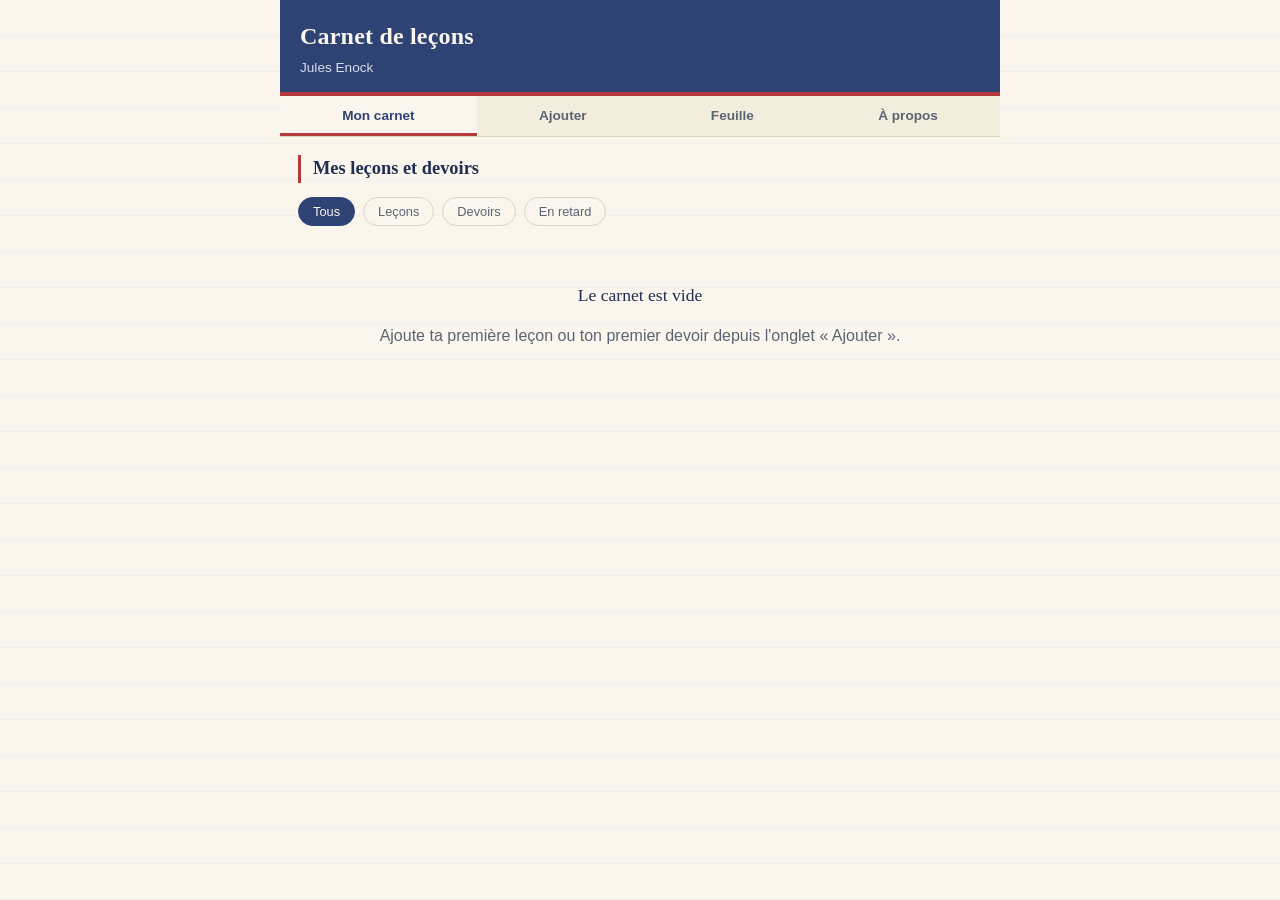
<file: index_dancing_script.html>
<!DOCTYPE html>
<html lang="fr">
<head>
<meta charset="UTF-8">
<meta name="viewport" content="width=device-width, initial-scale=1, viewport-fit=cover">
<title>Carnet de leçons — Jules Enock</title>
<meta name="description" content="Carnet numérique pour noter les leçons et devoirs, suivre leur statut et préparer la mise au net.">
<meta name="theme-color" content="#2E4374">
<link rel="manifest" href="./manifest.json">
<link rel="icon" href="./icon-192.png">
<link rel="apple-touch-icon" href="./icon-192.png">
<meta name="apple-mobile-web-app-capable" content="yes">
<meta name="apple-mobile-web-app-status-bar-style" content="black-translucent">
<meta name="apple-mobile-web-app-title" content="Carnet de leçons">
<style>
@import url("https://fonts.googleapis.com/css2?family=Dancing+Script:wght@400;500;600;700&display=swap");
:root {
  --paper: #FAF6ED;
  --paper-alt: #F3EDDD;
  --rule-blue: #C9D6E8;
  --margin-red: #B33A3A;
  --ink: #263241;
  --ink-soft: #5B6472;
  --accent-blue: #2E4374;
  --accent-blue-dark: #1F2E52;
  --accent-green: #2F6F4E;
  --accent-green-bg: #E4EFE8;
  --accent-amber: #B8792F;
  --accent-amber-bg: #F5EBDA;
  --accent-red: #B33A3A;
  --accent-red-bg: #F6E4E2;
  --border: #DCD3BE;
  --shadow: 0 2px 10px rgba(38, 50, 65, 0.08);
  --radius: 10px;
  --font-head: Georgia, "Iowan Old Style", "Palatino Linotype", "Book Antiqua", serif;
  --font-body: -apple-system, "Segoe UI", Roboto, "Helvetica Neue", Arial, sans-serif;
}

* { box-sizing: border-box; }

html, body {
  height: 100%;
  margin: 0;
}

body {
  background: var(--paper);
  color: var(--ink);
  font-family: var(--font-body);
  font-size: 16px;
  line-height: 1.5;
  padding-bottom: env(safe-area-inset-bottom, 0px);
}

body::before {
  content: "";
  position: fixed;
  inset: 0;
  pointer-events: none;
  background-image: repeating-linear-gradient(
    to bottom,
    transparent 0,
    transparent 35px,
    var(--rule-blue) 36px
  );
  opacity: 0.35;
  z-index: 0;
}

#app {
  position: relative;
  z-index: 1;
  max-width: 720px;
  margin: 0 auto;
  min-height: 100vh;
  padding-top: env(safe-area-inset-top, 0px);
  display: flex;
  flex-direction: column;
}

/* ---------- Header ---------- */

header.top {
  background: var(--accent-blue);
  color: var(--paper);
  padding: 18px 20px 14px;
  padding-top: calc(18px + env(safe-area-inset-top, 0px));
  border-bottom: 4px solid var(--margin-red);
}

header.top h1 {
  font-family: var(--font-head);
  font-weight: 700;
  font-size: 1.5rem;
  margin: 0;
  letter-spacing: 0.2px;
}

header.top p {
  margin: 4px 0 0;
  font-size: 0.85rem;
  color: #D7DEEC;
}

/* ---------- Tab navigation (notebook tabs) ---------- */

nav.tabs {
  display: flex;
  background: var(--paper-alt);
  border-bottom: 1px solid var(--border);
  overflow-x: auto;
}

nav.tabs button {
  flex: 1 0 auto;
  border: none;
  background: transparent;
  font-family: var(--font-body);
  font-size: 0.85rem;
  font-weight: 600;
  color: var(--ink-soft);
  padding: 12px 10px 10px;
  cursor: pointer;
  border-bottom: 3px solid transparent;
  white-space: nowrap;
}

nav.tabs button.active {
  color: var(--accent-blue);
  border-bottom-color: var(--margin-red);
  background: var(--paper);
}

main {
  flex: 1;
  padding: 18px 18px 32px;
}

section.view { display: none; }
section.view.active { display: block; }

h2.view-title {
  font-family: var(--font-head);
  font-size: 1.15rem;
  color: var(--accent-blue-dark);
  margin: 0 0 14px;
  padding-left: 12px;
  border-left: 3px solid var(--margin-red);
}

/* ---------- Cards / list ---------- */

.entry-card {
  background: var(--paper);
  border: 1px solid var(--border);
  border-left: 4px solid var(--margin-red);
  border-radius: var(--radius);
  box-shadow: var(--shadow);
  padding: 14px 14px 12px;
  margin-bottom: 14px;
}

.entry-card .row-top {
  display: flex;
  justify-content: space-between;
  align-items: flex-start;
  gap: 8px;
}

.entry-card .type-pill {
  font-size: 0.68rem;
  font-weight: 700;
  letter-spacing: 0.3px;
  padding: 3px 8px;
  border-radius: 20px;
  background: var(--accent-blue);
  color: var(--paper);
  white-space: nowrap;
}
.entry-card .type-pill.devoir { background: var(--accent-amber); }

.entry-card h3 {
  font-family: var(--font-head);
  font-size: 1.05rem;
  margin: 6px 0 2px;
  color: var(--ink);
}

.entry-card .meta {
  font-size: 0.82rem;
  color: var(--ink-soft);
  margin: 2px 0;
}

.entry-card .meta strong { color: var(--ink); }

.entry-card .prof-notes {
  margin-top: 8px;
  padding: 8px 10px;
  background: var(--paper-alt);
  border-radius: 6px;
  font-size: 0.85rem;
  font-style: italic;
  color: var(--ink-soft);
}

.status-row {
  display: flex;
  flex-wrap: wrap;
  gap: 6px;
  margin-top: 10px;
}

.status-badge {
  font-size: 0.72rem;
  font-weight: 600;
  padding: 4px 9px;
  border-radius: 20px;
  border: 1px solid transparent;
  cursor: pointer;
  background: #EFEAE0;
  color: var(--ink-soft);
}

.status-badge.on.ok { background: var(--accent-green-bg); color: var(--accent-green); border-color: var(--accent-green); }
.status-badge.on.warn { background: var(--accent-amber-bg); color: var(--accent-amber); border-color: var(--accent-amber); }
.status-badge.on.bad { background: var(--accent-red-bg); color: var(--accent-red); border-color: var(--accent-red); }

.entry-card .bottom-row {
  display: flex;
  justify-content: space-between;
  align-items: center;
  margin-top: 12px;
  gap: 8px;
}

.note-field {
  display: flex;
  align-items: center;
  gap: 6px;
  font-size: 0.82rem;
  color: var(--ink-soft);
}

.note-field input {
  width: 52px;
  padding: 4px 6px;
  border: 1px solid var(--border);
  border-radius: 6px;
  font-size: 0.85rem;
  text-align: center;
}

.card-actions { display: flex; gap: 8px; }

.icon-btn {
  border: 1px solid var(--border);
  background: var(--paper);
  border-radius: 6px;
  padding: 5px 9px;
  font-size: 0.78rem;
  cursor: pointer;
  color: var(--ink-soft);
}
.icon-btn:hover { border-color: var(--accent-blue); color: var(--accent-blue); }
.icon-btn.danger:hover { border-color: var(--accent-red); color: var(--accent-red); }

/* ---------- Empty state ---------- */

.empty-state {
  text-align: center;
  padding: 40px 20px;
  color: var(--ink-soft);
}
.empty-state .big { font-family: var(--font-head); font-size: 1.1rem; color: var(--accent-blue-dark); margin-bottom: 6px; }

/* ---------- Filters ---------- */

.filter-row {
  display: flex;
  gap: 8px;
  margin-bottom: 16px;
  overflow-x: auto;
}
.filter-row button {
  border: 1px solid var(--border);
  background: var(--paper);
  border-radius: 20px;
  padding: 6px 14px;
  font-size: 0.8rem;
  color: var(--ink-soft);
  cursor: pointer;
  white-space: nowrap;
}
.filter-row button.active {
  background: var(--accent-blue);
  border-color: var(--accent-blue);
  color: var(--paper);
}

/* ---------- Form ---------- */

form.entry-form {
  background: var(--paper);
  border: 1px solid var(--border);
  border-radius: var(--radius);
  box-shadow: var(--shadow);
  padding: 18px;
}

.field { margin-bottom: 14px; }

.field label {
  display: block;
  font-size: 0.8rem;
  font-weight: 600;
  color: var(--accent-blue-dark);
  margin-bottom: 5px;
}

.field input,
.field select,
.field textarea {
  width: 100%;
  padding: 9px 10px;
  border: 1px solid var(--border);
  border-radius: 8px;
  font-family: var(--font-body);
  font-size: 0.92rem;
  background: #FFFDF8;
  color: var(--ink);
}

.field textarea { resize: vertical; min-height: 64px; }

.field-row { display: flex; gap: 10px; }
.field-row .field { flex: 1; }

.type-toggle {
  display: flex;
  border: 1px solid var(--border);
  border-radius: 8px;
  overflow: hidden;
}
.type-toggle button {
  flex: 1;
  border: none;
  background: var(--paper);
  padding: 9px;
  font-size: 0.85rem;
  font-weight: 600;
  color: var(--ink-soft);
  cursor: pointer;
}
.type-toggle button.active.lecon { background: var(--accent-blue); color: var(--paper); }
.type-toggle button.active.devoir { background: var(--accent-amber); color: var(--paper); }

.btn-primary {
  width: 100%;
  padding: 12px;
  background: var(--accent-blue);
  color: var(--paper);
  border: none;
  border-radius: 8px;
  font-size: 0.95rem;
  font-weight: 700;
  cursor: pointer;
  margin-top: 4px;
}
.btn-primary:active { background: var(--accent-blue-dark); }

.btn-secondary {
  width: 100%;
  padding: 10px;
  background: transparent;
  color: var(--ink-soft);
  border: 1px solid var(--border);
  border-radius: 8px;
  font-size: 0.88rem;
  cursor: pointer;
  margin-top: 8px;
}

.form-msg {
  text-align: center;
  font-size: 0.85rem;
  color: var(--accent-green);
  font-weight: 600;
  margin-top: 10px;
  min-height: 1.2em;
}

/* ---------- Feuille de mise au net ---------- */

.profile-block {
  background: var(--paper-alt);
  border: 1px solid var(--border);
  border-radius: var(--radius);
  padding: 14px 14px 2px;
  margin-bottom: 14px;
}

.sheet-header .grid-2.student-line {
  padding-bottom: 8px;
  margin-bottom: 8px;
  border-bottom: 1px dashed var(--border);
}

.sheet-picker {
  margin-bottom: 14px;
}
.sheet-writing-controls {
  display: flex;
  align-items: center;
  gap: 10px;
  margin-bottom: 12px;
  padding: 10px 12px;
  background: var(--paper-alt);
  border: 1px solid var(--border);
  border-radius: 8px;
}
.sheet-writing-controls label {
  font-size: 0.8rem;
  font-weight: 700;
  color: var(--accent-blue-dark);
  white-space: nowrap;
}
.sheet-writing-controls select {
  flex: 1;
  padding: 8px 10px;
  border: 1px solid var(--border);
  border-radius: 7px;
  background: #FFFDF8;
  color: var(--ink);
  font-size: 0.88rem;
}
.sheet-writing-preview {
  font-family: "Dancing Script", cursive;
  font-size: 1.05rem;
  color: var(--ink-soft);
  white-space: nowrap;
}
.sheet-body.writing-dancing {
  font-family: "Dancing Script", cursive !important;
  font-size: 1.32rem !important;
  font-weight: 500;
  letter-spacing: 0.15px;
}
.sheet-body.writing-school {
  font-family: var(--font-head) !important;
  font-size: 1rem !important;
  font-weight: 400;
}
.sheet-body.writing-keyboard {
  font-family: var(--font-body) !important;
  font-size: 1rem !important;
  font-weight: 400;
}
@media (max-width: 520px) {
  .sheet-writing-controls {
    align-items: flex-start;
    flex-direction: column;
  }
  .sheet-writing-controls select {
    width: 100%;
  }
}

.sheet-picker select {
  width: 100%;
  padding: 9px 10px;
  border: 1px solid var(--border);
  border-radius: 8px;
  background: #FFFDF8;
  font-size: 0.9rem;
}

.sheet {
  background: #FFFFFF;
  border: 1px solid var(--border);
  border-radius: var(--radius);
  box-shadow: var(--shadow);
  overflow: hidden;
}

.sheet-header {
  padding: 16px 16px 10px;
  border-bottom: 2px solid var(--margin-red);
}

.sheet-header .grid-2 {
  display: grid;
  grid-template-columns: 1fr 1fr;
  gap: 6px 14px;
  font-size: 0.85rem;
}

.sheet-header .grid-2 div span.lbl {
  color: var(--ink-soft);
  font-size: 0.72rem;
  display: block;
}
.sheet-header .grid-2 div span.val {
  font-weight: 600;
  color: var(--ink);
}

.sheet-header .title-field {
  margin-top: 8px;
  font-family: var(--font-head);
  font-weight: 700;
  font-size: 1.05rem;
  color: var(--accent-blue-dark);
}

.sheet-body {
  position: relative;
  background-image:
    repeating-linear-gradient(to bottom, transparent 0, transparent 27px, var(--rule-blue) 28px),
    linear-gradient(to right, var(--margin-red) 0, var(--margin-red) 2px, transparent 2px);
  background-position: 0 0, 40px 0;
  background-repeat: repeat, no-repeat;
  background-size: 100% 28px, auto 100%;
  min-height: 420px;
  padding: 14px 16px 14px 52px;
}

.sheet-body[contenteditable="true"] {
  outline: none;
  font-family: var(--font-head);
  font-size: 1rem;
  line-height: 28px;
  color: var(--ink);
}

.sheet-actions {
  display: flex;
  gap: 8px;
  margin-top: 14px;
}
.sheet-actions button { flex: 1; }

/* ---------- About ---------- */

.about-card {
  background: var(--paper);
  border: 1px solid var(--border);
  border-left: 4px solid var(--margin-red);
  border-radius: var(--radius);
  box-shadow: var(--shadow);
  padding: 20px;
  text-align: center;
}
.about-card .logo-mark {
  font-family: var(--font-head);
  font-size: 1.3rem;
  color: var(--accent-blue-dark);
  font-weight: 700;
}
.about-card p { color: var(--ink-soft); font-size: 0.9rem; }
.about-card .contact {
  margin-top: 14px;
  padding: 10px;
  background: var(--paper-alt);
  border-radius: 8px;
  font-size: 0.88rem;
  color: var(--ink);
}

/* ---------- Print styles ---------- */

@media print {
  body::before { display: none; }
  header.top, nav.tabs, main > section:not(#view-feuille), .filter-row, .sheet-actions, .sheet-picker, .profile-block {
    display: none !important;
  }
  #view-feuille { display: block !important; }
  #view-feuille .view-title { display: none; }
  .sheet { box-shadow: none; border: none; }
}

@media (prefers-color-scheme: dark) {
  :root:not([data-theme="light"]) {
    --paper: #1E1B16;
    --paper-alt: #262219;
    --ink: #EDE6D6;
    --ink-soft: #B8AF9C;
    --border: #3A3428;
    --rule-blue: #33455F;
  }
  .sheet, .sheet-header, .field input, .field select, .field textarea {
    background: #24211A;
    color: var(--ink);
  }
}
</style>
</head>
<body>

<div id="app">

  <header class="top">
    <h1>Carnet de leçons</h1>
    <p>Jules Enock</p>
  </header>

  <nav class="tabs">
    <button data-view="accueil" class="active">Mon carnet</button>
    <button data-view="ajouter">Ajouter</button>
    <button data-view="feuille">Feuille</button>
    <button data-view="apropos">À propos</button>
  </nav>

  <main>

    <!-- ===== Accueil : liste des leçons / devoirs ===== -->
    <section id="view-accueil" class="view active">
      <h2 class="view-title">Mes leçons et devoirs</h2>

      <div class="filter-row">
        <button data-filter="tous" class="active">Tous</button>
        <button data-filter="lecons">Leçons</button>
        <button data-filter="devoirs">Devoirs</button>
        <button data-filter="en-retard">En retard</button>
      </div>

      <div id="entries-list"></div>

      <div id="empty-state" class="empty-state" style="display:none;">
        <div class="big">Le carnet est vide</div>
        <p>Ajoute ta première leçon ou ton premier devoir depuis l'onglet « Ajouter ».</p>
      </div>
    </section>

    <!-- ===== Ajouter ===== -->
    <section id="view-ajouter" class="view">
      <h2 class="view-title">Ajouter une leçon ou un devoir</h2>

      <form id="entry-form" class="entry-form">
        <div class="field">
          <label>Type</label>
          <div class="type-toggle">
            <button type="button" data-type="lecon" class="active lecon">Leçon</button>
            <button type="button" data-type="devoir">Devoir</button>
          </div>
        </div>

        <div class="field">
          <label for="f-livre">Livre</label>
          <input type="text" id="f-livre" name="livre" placeholder="Ex. Grammaire CM2" required>
        </div>

        <div class="field">
          <label for="f-matiere">Matière</label>
          <input type="text" id="f-matiere" name="matiere" placeholder="Ex. Français">
        </div>

        <div class="field-row">
          <div class="field">
            <label for="f-page">Page</label>
            <input type="text" id="f-page" name="page" placeholder="Ex. 42">
          </div>
          <div class="field">
            <label for="f-heure">Heure du cours</label>
            <input type="time" id="f-heure" name="heure">
          </div>
        </div>

        <div class="field-row">
          <div class="field">
            <label for="f-date">À remettre le</label>
            <input type="date" id="f-date" name="dateRemise">
          </div>
          <div class="field">
            <label for="f-prof">Professeur</label>
            <input type="text" id="f-prof" name="professeur" placeholder="Nom du professeur">
          </div>
        </div>

        <div class="field" id="field-notes-prof">
          <label for="f-notes">Notes du professeur (si le devoir ou la leçon s'y trouve)</label>
          <textarea id="f-notes" name="notesProf" placeholder="Recopie ici ce que le professeur a noté"></textarea>
        </div>

        <button type="submit" class="btn-primary">Ajouter au carnet</button>
        <div class="form-msg" id="form-msg"></div>
      </form>
    </section>

    <!-- ===== Feuille de mise au net ===== -->
    <section id="view-feuille" class="view">
      <h2 class="view-title">Feuille de mise au net</h2>

      <div class="profile-block">
        <div class="field-row">
          <div class="field">
            <label for="p-nom">Nom</label>
            <input type="text" id="p-nom" placeholder="Nom">
          </div>
          <div class="field">
            <label for="p-prenom">Prénom</label>
            <input type="text" id="p-prenom" placeholder="Prénom">
          </div>
        </div>
        <div class="field-row">
          <div class="field">
            <label for="p-classe">Classe</label>
            <input type="text" id="p-classe" placeholder="Ex. CM2">
          </div>
          <div class="field">
            <label for="p-ecole">École</label>
            <input type="text" id="p-ecole" placeholder="Nom de l'école">
          </div>
        </div>
      </div>

      <div class="sheet-picker">
        <select id="sheet-select">
          <option value="">— Choisir un devoir —</option>
        </select>
      </div>

      <div class="sheet-writing-controls">
        <label for="sheet-writing-style">✍️ Style d’écriture</label>
        <select id="sheet-writing-style" aria-label="Choisir le style d’écriture">
          <option value="dancing">Dancing Script — manuscrite</option>
          <option value="school">Écriture scolaire</option>
          <option value="keyboard">Clavier — classique</option>
        </select>
        <div class="sheet-writing-preview">Aa — aperçu</div>
      </div>

      <div class="sheet">
        <div class="sheet-header">
          <div class="grid-2 student-line">
            <div><span class="lbl">Nom</span><span class="val" id="sheet-nom">—</span></div>
            <div><span class="lbl">Prénom</span><span class="val" id="sheet-prenom">—</span></div>
            <div><span class="lbl">Classe</span><span class="val" id="sheet-classe">—</span></div>
            <div><span class="lbl">École</span><span class="val" id="sheet-ecole">—</span></div>
          </div>
          <div class="grid-2">
            <div><span class="lbl">Livre</span><span class="val" id="sheet-livre">—</span></div>
            <div><span class="lbl">Matière</span><span class="val" id="sheet-matiere">—</span></div>
            <div><span class="lbl">Page</span><span class="val" id="sheet-page">—</span></div>
            <div><span class="lbl">Professeur</span><span class="val" id="sheet-prof">—</span></div>
            <div><span class="lbl">À remettre le</span><span class="val" id="sheet-date">—</span></div>
          </div>
          <div class="title-field" id="sheet-title">Feuille libre</div>
        </div>
        <div class="sheet-body" id="sheet-body" contenteditable="true" spellcheck="true"></div>
      </div>

      <div class="sheet-actions">
        <button type="button" class="btn-secondary" id="sheet-save">Enregistrer le brouillon</button>
        <button type="button" class="btn-primary" id="sheet-print">Imprimer / PDF</button>
      </div>
      <div class="form-msg" id="sheet-save-msg"></div>
    </section>

    <!-- ===== À propos ===== -->
    <section id="view-apropos" class="view">
      <h2 class="view-title">À propos</h2>
      <div class="about-card">
        <div class="logo-mark">Carnet de leçons</div>
        <p>Créé par maître Jules Enock, pour aider chaque élève à suivre ses leçons et devoirs, du cahier de texte jusqu'à la feuille de mise au net.</p>
        <div class="contact">Contact : +509 4040 9680</div>
      </div>
    </section>

  </main>
</div>

<script>
(function () {
  "use strict";

  const STORAGE_KEY = "carnet-lecons-entries-v1";

  /* ---------------- Storage ---------------- */

  function loadEntries() {
    try {
      const raw = localStorage.getItem(STORAGE_KEY);
      return raw ? JSON.parse(raw) : [];
    } catch (e) {
      console.error("Lecture impossible", e);
      return [];
    }
  }

  function saveEntries(entries) {
    try {
      localStorage.setItem(STORAGE_KEY, JSON.stringify(entries));
      return true;
    } catch (e) {
      console.error("Écriture impossible", e);
      return false;
    }
  }

  let entries = loadEntries();
  let currentFilter = "tous";
  let currentType = "lecon"; // pour le formulaire

  /* ---------------- Navigation ---------------- */

  const tabButtons = document.querySelectorAll("nav.tabs button");
  const views = document.querySelectorAll("section.view");

  function showView(name) {
    views.forEach((v) => v.classList.toggle("active", v.id === "view-" + name));
    tabButtons.forEach((b) => b.classList.toggle("active", b.dataset.view === name));
    if (name === "feuille") populateSheetPicker();
    if (name === "accueil") renderList();
  }

  tabButtons.forEach((btn) => {
    btn.addEventListener("click", () => showView(btn.dataset.view));
  });

  /* ---------------- Rendu de la liste ---------------- */

  const listEl = document.getElementById("entries-list");
  const emptyEl = document.getElementById("empty-state");
  const filterButtons = document.querySelectorAll(".filter-row button");

  filterButtons.forEach((btn) => {
    btn.addEventListener("click", () => {
      currentFilter = btn.dataset.filter;
      filterButtons.forEach((b) => b.classList.toggle("active", b === btn));
      renderList();
    });
  });

  function fmtDate(iso) {
    if (!iso) return "—";
    const d = new Date(iso + "T00:00:00");
    if (isNaN(d)) return iso;
    return d.toLocaleDateString("fr-FR", { day: "2-digit", month: "long", year: "numeric" });
  }

  function isLate(entry) {
    if (entry.type !== "devoir" || !entry.dateRemise || entry.devoirRemis) return false;
    const today = new Date();
    today.setHours(0, 0, 0, 0);
    const due = new Date(entry.dateRemise + "T00:00:00");
    return due < today;
  }

  function matchesFilter(entry) {
    if (currentFilter === "tous") return true;
    if (currentFilter === "lecons") return entry.type === "lecon";
    if (currentFilter === "devoirs") return entry.type === "devoir";
    if (currentFilter === "en-retard") return isLate(entry);
    return true;
  }

  function renderList() {
    const sorted = [...entries].sort((a, b) => {
      const da = a.dateRemise || "9999";
      const db = b.dateRemise || "9999";
      return da.localeCompare(db);
    });
    const filtered = sorted.filter(matchesFilter);

    listEl.innerHTML = "";

    if (filtered.length === 0) {
      emptyEl.style.display = "block";
      return;
    }
    emptyEl.style.display = "none";

    filtered.forEach((entry) => {
      listEl.appendChild(renderCard(entry));
    });
  }

  function badge(label, on, tone, onClick) {
    const b = document.createElement("button");
    b.type = "button";
    b.className = "status-badge" + (on ? " on " + tone : "");
    b.textContent = label;
    b.addEventListener("click", onClick);
    return b;
  }

  function renderCard(entry) {
    const card = document.createElement("div");
    card.className = "entry-card";

    const top = document.createElement("div");
    top.className = "row-top";

    const pill = document.createElement("span");
    pill.className = "type-pill" + (entry.type === "devoir" ? " devoir" : "");
    pill.textContent = entry.type === "devoir" ? "Devoir" : "Leçon";
    top.appendChild(pill);

    if (isLate(entry)) {
      const late = document.createElement("span");
      late.className = "status-badge on bad";
      late.textContent = "En retard";
      top.appendChild(late);
    }
    card.appendChild(top);

    const h3 = document.createElement("h3");
    h3.textContent = entry.livre || "(sans titre)";
    card.appendChild(h3);

    if (entry.matiere) {
      const metaMatiere = document.createElement("div");
      metaMatiere.className = "meta";
      metaMatiere.innerHTML = `Matière : <strong>${escapeHtml(entry.matiere)}</strong>`;
      card.appendChild(metaMatiere);
    }

    const metaPage = document.createElement("div");
    metaPage.className = "meta";
    metaPage.innerHTML = `Page : <strong>${escapeHtml(entry.page || "—")}</strong>`;
    card.appendChild(metaPage);

    const metaProf = document.createElement("div");
    metaProf.className = "meta";
    metaProf.innerHTML = `Professeur : <strong>${escapeHtml(entry.professeur || "—")}</strong> · Cours de <strong>${escapeHtml(entry.heure || "—")}</strong>`;
    card.appendChild(metaProf);

    const metaDate = document.createElement("div");
    metaDate.className = "meta";
    metaDate.innerHTML = `À remettre le : <strong>${fmtDate(entry.dateRemise)}</strong>`;
    card.appendChild(metaDate);

    if (entry.notesProf) {
      const notes = document.createElement("div");
      notes.className = "prof-notes";
      notes.textContent = "Notes du professeur : " + entry.notesProf;
      card.appendChild(notes);
    }

    const statusRow = document.createElement("div");
    statusRow.className = "status-row";

    if (entry.type === "lecon") {
      statusRow.appendChild(badge("Leçon sue", entry.leconSue, "ok", () => toggleField(entry.id, "leconSue")));
      statusRow.appendChild(badge("Leçon non sue", !entry.leconSue, "warn", () => toggleField(entry.id, "leconSue", false)));
    } else {
      statusRow.appendChild(badge("Devoir rédigé", entry.devoirRedige, "ok", () => toggleField(entry.id, "devoirRedige")));
      statusRow.appendChild(badge("Devoir remis", entry.devoirRemis, "ok", () => toggleField(entry.id, "devoirRemis")));
      statusRow.appendChild(badge("Non remis", !entry.devoirRemis, "warn", () => toggleField(entry.id, "devoirRemis", false)));
    }
    card.appendChild(statusRow);

    const bottom = document.createElement("div");
    bottom.className = "bottom-row";

    const noteField = document.createElement("div");
    noteField.className = "note-field";
    const noteInput = document.createElement("input");
    noteInput.type = "text";
    noteInput.inputMode = "decimal";
    noteInput.placeholder = "—";
    noteInput.value = entry.note || "";
    noteInput.addEventListener("change", () => {
      updateEntry(entry.id, { note: noteInput.value });
    });
    noteField.appendChild(document.createTextNode("Note : "));
    noteField.appendChild(noteInput);
    bottom.appendChild(noteField);

    const actions = document.createElement("div");
    actions.className = "card-actions";

    if (entry.type === "devoir") {
      const sheetBtn = document.createElement("button");
      sheetBtn.type = "button";
      sheetBtn.className = "icon-btn";
      sheetBtn.textContent = "Feuille";
      sheetBtn.addEventListener("click", () => {
        showView("feuille");
        document.getElementById("sheet-select").value = entry.id;
        loadSheet(entry.id);
      });
      actions.appendChild(sheetBtn);
    }

    const delBtn = document.createElement("button");
    delBtn.type = "button";
    delBtn.className = "icon-btn danger";
    delBtn.textContent = "Supprimer";
    delBtn.addEventListener("click", () => {
      if (confirm("Supprimer cette entrée du carnet ?")) {
        entries = entries.filter((e) => e.id !== entry.id);
        saveEntries(entries);
        renderList();
      }
    });
    actions.appendChild(delBtn);

    bottom.appendChild(actions);
    card.appendChild(bottom);

    return card;
  }

  function toggleField(id, field, forceValue) {
    const entry = entries.find((e) => e.id === id);
    if (!entry) return;
    const newVal = forceValue !== undefined ? forceValue : !entry[field];
    updateEntry(id, { [field]: newVal });
  }

  function updateEntry(id, patch) {
    entries = entries.map((e) => (e.id === id ? { ...e, ...patch } : e));
    saveEntries(entries);
    renderList();
  }

  function escapeHtml(str) {
    const div = document.createElement("div");
    div.textContent = str;
    return div.innerHTML;
  }

  /* ---------------- Formulaire d'ajout ---------------- */

  const form = document.getElementById("entry-form");
  const typeToggleBtns = document.querySelectorAll(".type-toggle button");
  const formMsg = document.getElementById("form-msg");

  typeToggleBtns.forEach((btn) => {
    btn.addEventListener("click", () => {
      currentType = btn.dataset.type;
      typeToggleBtns.forEach((b) => b.classList.toggle("active", b === btn));
      typeToggleBtns.forEach((b) => b.classList.toggle(b.dataset.type, b === btn));
      document.getElementById("field-notes-prof").style.display = "block";
    });
  });

  form.addEventListener("submit", (e) => {
    e.preventDefault();
    const fd = new FormData(form);
    const entry = {
      id: "e" + Date.now() + Math.random().toString(36).slice(2, 7),
      type: currentType,
      livre: fd.get("livre").trim(),
      matiere: fd.get("matiere").trim(),
      page: fd.get("page").trim(),
      dateRemise: fd.get("dateRemise"),
      professeur: fd.get("professeur").trim(),
      heure: fd.get("heure").trim(),
      notesProf: fd.get("notesProf").trim(),
      leconSue: false,
      devoirRedige: false,
      devoirRemis: false,
      note: "",
      brouillon: ""
    };
    entries.push(entry);
    saveEntries(entries);
    form.reset();
    formMsg.textContent = entry.type === "devoir" ? "Devoir ajouté au carnet ✓" : "Leçon ajoutée au carnet ✓";
    setTimeout(() => (formMsg.textContent = ""), 2500);
    showView("accueil");
  });

  /* ---------------- Feuille de mise au net ---------------- */

  const sheetSelect = document.getElementById("sheet-select");
  const sheetBody = document.getElementById("sheet-body");
  const sheetWritingStyle = document.getElementById("sheet-writing-style");
  const WRITING_STYLE_KEY = "carnet-lecons-writing-style-v1";

  function getWritingStyle() {
    return localStorage.getItem(WRITING_STYLE_KEY) || "dancing";
  }

  function applyWritingStyle(style) {
    const value = style || "dancing";
    sheetBody.classList.remove("writing-dancing", "writing-school", "writing-keyboard");
    sheetBody.classList.add("writing-" + value);
    if (sheetWritingStyle) sheetWritingStyle.value = value;
    try { localStorage.setItem(WRITING_STYLE_KEY, value); } catch (e) {}
  }

  const sheetTitle = document.getElementById("sheet-title");
  const sheetMetaLivre = document.getElementById("sheet-livre");
  const sheetMetaMatiere = document.getElementById("sheet-matiere");
  const sheetMetaPage = document.getElementById("sheet-page");
  const sheetMetaProf = document.getElementById("sheet-prof");
  const sheetMetaDate = document.getElementById("sheet-date");
  const sheetNom = document.getElementById("sheet-nom");
  const sheetPrenom = document.getElementById("sheet-prenom");
  const sheetClasse = document.getElementById("sheet-classe");
  const sheetEcole = document.getElementById("sheet-ecole");

  /* --- Profil élève (Nom / Prénom / Classe / École), partagé par toutes les feuilles --- */

  const PROFILE_KEY = "carnet-lecons-profil-v1";

  function loadProfile() {
    try {
      const raw = localStorage.getItem(PROFILE_KEY);
      return raw ? JSON.parse(raw) : { nom: "", prenom: "", classe: "", ecole: "" };
    } catch (e) {
      return { nom: "", prenom: "", classe: "", ecole: "" };
    }
  }

  function saveProfile(profile) {
    try {
      localStorage.setItem(PROFILE_KEY, JSON.stringify(profile));
    } catch (e) {
      console.error("Profil non enregistré", e);
    }
  }

  const profileInputs = {
    nom: document.getElementById("p-nom"),
    prenom: document.getElementById("p-prenom"),
    classe: document.getElementById("p-classe"),
    ecole: document.getElementById("p-ecole")
  };

  function refreshStudentHeader() {
    const p = loadProfile();
    sheetNom.textContent = p.nom || "—";
    sheetPrenom.textContent = p.prenom || "—";
    sheetClasse.textContent = p.classe || "—";
    sheetEcole.textContent = p.ecole || "—";
  }

  (function initProfile() {
    const p = loadProfile();
    profileInputs.nom.value = p.nom || "";
    profileInputs.prenom.value = p.prenom || "";
    profileInputs.classe.value = p.classe || "";
    profileInputs.ecole.value = p.ecole || "";
    Object.entries(profileInputs).forEach(([key, input]) => {
      input.addEventListener("input", () => {
        const current = loadProfile();
        current[key] = input.value;
        saveProfile(current);
        refreshStudentHeader();
      });
    });
    refreshStudentHeader();
  })();

  function populateSheetPicker() {
    const devoirs = entries.filter((e) => e.type === "devoir");
    const current = sheetSelect.value;
    sheetSelect.innerHTML = '<option value="">— Choisir un devoir —</option>';
    devoirs.forEach((d) => {
      const opt = document.createElement("option");
      opt.value = d.id;
      opt.textContent = `${d.livre || "Devoir"} (p. ${d.page || "?"}) — ${fmtDate(d.dateRemise)}`;
      sheetSelect.appendChild(opt);
    });
    if (current) sheetSelect.value = current;
  }

  sheetSelect.addEventListener("change", () => loadSheet(sheetSelect.value));
  if (sheetWritingStyle) {
    sheetWritingStyle.addEventListener("change", () => {
      applyWritingStyle(sheetWritingStyle.value);
    });
  }


  function loadSheet(id) {
    const entry = entries.find((e) => e.id === id);
    refreshStudentHeader();
    applyWritingStyle(getWritingStyle());
    if (!entry) {
      sheetTitle.textContent = "Feuille libre";
      sheetMetaLivre.textContent = "—";
      sheetMetaMatiere.textContent = "—";
      sheetMetaPage.textContent = "—";
      sheetMetaProf.textContent = "—";
      sheetMetaDate.textContent = "—";
      sheetBody.dataset.entryId = "";
      sheetBody.innerHTML = "";
      return;
    }
    sheetTitle.textContent = entry.livre || "Devoir";
    sheetMetaLivre.textContent = entry.livre || "—";
    sheetMetaMatiere.textContent = entry.matiere || "—";
    sheetMetaPage.textContent = entry.page || "—";
    sheetMetaProf.textContent = entry.professeur || "—";
    sheetMetaDate.textContent = fmtDate(entry.dateRemise);
    sheetBody.dataset.entryId = entry.id;
    sheetBody.innerHTML = entry.brouillon || "";
  }

  document.getElementById("sheet-save").addEventListener("click", () => {
    const id = sheetBody.dataset.entryId;
    if (!id) {
      alert("Choisis d'abord un devoir dans la liste ci-dessus.");
      return;
    }
    updateEntry(id, { brouillon: sheetBody.innerHTML });
    const saveMsg = document.getElementById("sheet-save-msg");
    saveMsg.textContent = "Brouillon enregistré ✓";
    setTimeout(() => (saveMsg.textContent = ""), 2000);
  });

  document.getElementById("sheet-print").addEventListener("click", () => {
    window.print();
  });

  /* ---------------- Init ---------------- */

  showView("accueil");
  renderList();
  applyWritingStyle(getWritingStyle());

  /* ---------------- Service worker ---------------- */

  if ("serviceWorker" in navigator) {
    window.addEventListener("load", () => {
      navigator.serviceWorker.register("./sw.js").catch((err) => {
        console.warn("Service worker non enregistré :", err);
      });
    });
  }
})();
</script>
</body>
</html>
</file>
